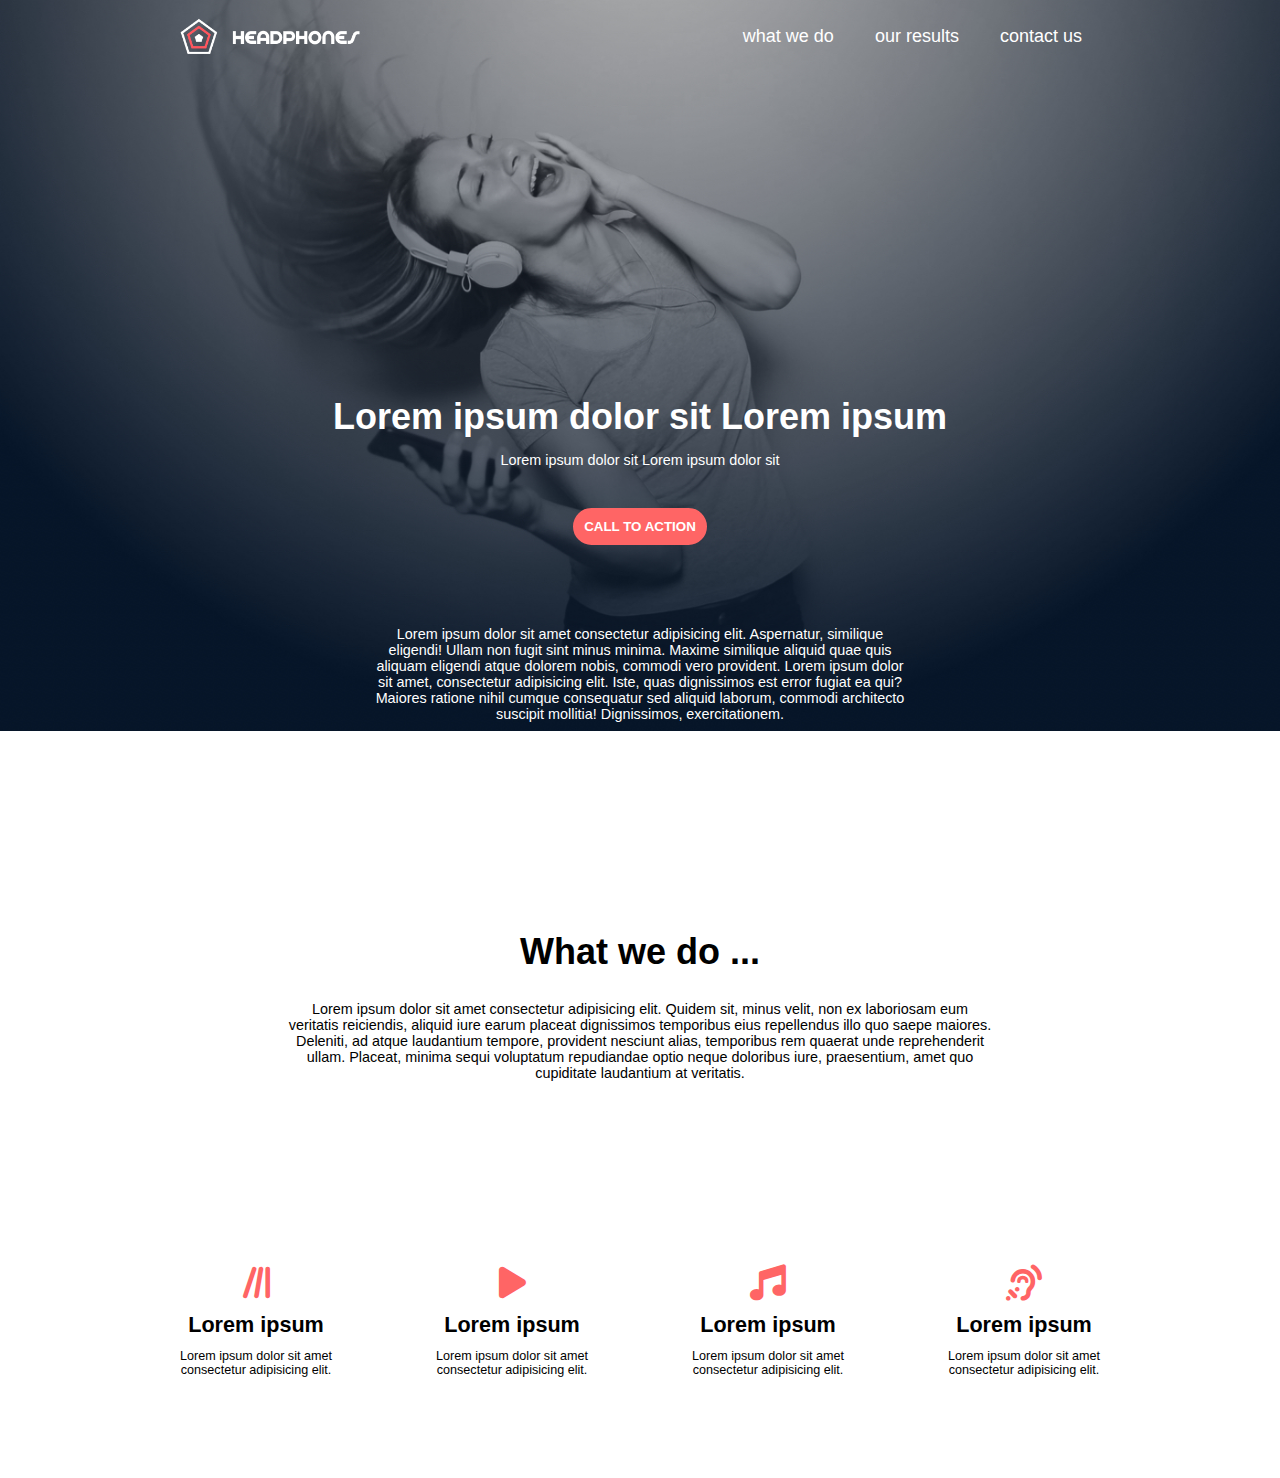
<file: headphones/1-index.html>
<!DOCTYPE html>
<html lang="en">
<head>
    <meta charset="UTF-8">
    <meta name="viewport" content="width=device-width, initial-scale=1.0">
    <title>HEADPHONES</title>
    <link rel="stylesheet" href="https://cdnjs.cloudflare.com/ajax/libs/font-awesome/6.5.2/css/all.min.css">
    <link rel="stylesheet" href="https://cdnjs.cloudflare.com/ajax/libs/font-awesome/6.0.0-beta3/css/all.min.css">
    <link rel="stylesheet" href="https://cdnjs.cloudflare.com/ajax/libs/font-awesome/6.1.0/css/all.min.css">
    <link rel="stylesheet" href="1-styles.css">
</head>
</head>
<body>
    <header>
        <input type="checkbox" id="check">
        <label for="check" class="icons">
            <i class="fa-solid fa-bars" id="menu"></i>
            <i class="fa-solid fa-xmark" id="close"></i>
        </label>
        <nav class="nav">
            <img src="logo_headphones.png" alt="logo">
            <ul id="nav">
                <li><a href="#whatwedo">what we do</a></li>
                <li><a href="#ourresults">our results</a></li>
                <li><a href="#contactus">contact us</a></li>
            </ul>
        </nav>
    </header>
    <main>
        <section class="head">
            <div>
                <div>
                    <h1>Lorem ipsum dolor sit Lorem ipsum</h1>
                    <p>Lorem ipsum dolor sit Lorem ipsum dolor sit</p>
                </div>
                <button>
                    <a href="#">CALL TO ACTION</a>
                </button>                
                <P>Lorem ipsum dolor sit amet consectetur adipisicing elit. Aspernatur, similique eligendi! Ullam non fugit sint minus minima. Maxime similique aliquid quae quis aliquam eligendi atque dolorem nobis, commodi vero provident. Lorem ipsum dolor sit amet, consectetur adipisicing elit. Iste, quas dignissimos est error fugiat ea qui? Maiores ratione nihil cumque consequatur sed aliquid laborum, commodi architecto suscipit mollitia! Dignissimos, exercitationem.</P>
            </div>
        </section>
        <section class="what">
            <div>
                <div class="what1">
                    <h1>What we do ...</h1>
                    <p>Lorem ipsum dolor sit amet consectetur adipisicing elit. Quidem sit, minus velit, non ex laboriosam eum veritatis reiciendis, aliquid iure earum placeat dignissimos temporibus eius repellendus illo quo saepe maiores.
                    Deleniti, ad atque laudantium tempore, provident nesciunt alias, temporibus rem quaerat unde reprehenderit ullam. Placeat, minima sequi voluptatum repudiandae optio neque doloribus iure, praesentium, amet quo cupiditate laudantium at veritatis.</p>
                </div>
                <div id="services">
                    <div class="style">
                        <div>
                        <i class="fa-solid fa-lines-leaning"></i>
                        <h2>Lorem ipsum</h2>
                        <p>Lorem ipsum dolor sit amet consectetur adipisicing elit.</p>
                        </div>
                        <div>
                        <i class="fa-solid fa-play"></i>
                        <h2>Lorem ipsum</h2>
                        <p>Lorem ipsum dolor sit amet consectetur adipisicing elit.</p>
                        </div>
                    </div>
                    <div class="style">
                        <div>
                        <i class="fa-solid fa-music"></i>
                        <h2>Lorem ipsum</h2>
                        <p>Lorem ipsum dolor sit amet consectetur adipisicing elit.</p>
                        </div>
                        <div>
                        <i class="fa-solid fa-ear-listen"></i>
                        <h2>Lorem ipsum</h2>
                        <p>Lorem ipsum dolor sit amet consectetur adipisicing elit.</p>
                        </div>
                    </div>
                </div>
            </div>
        </section>
    </main>
</body>
</html>
</file>
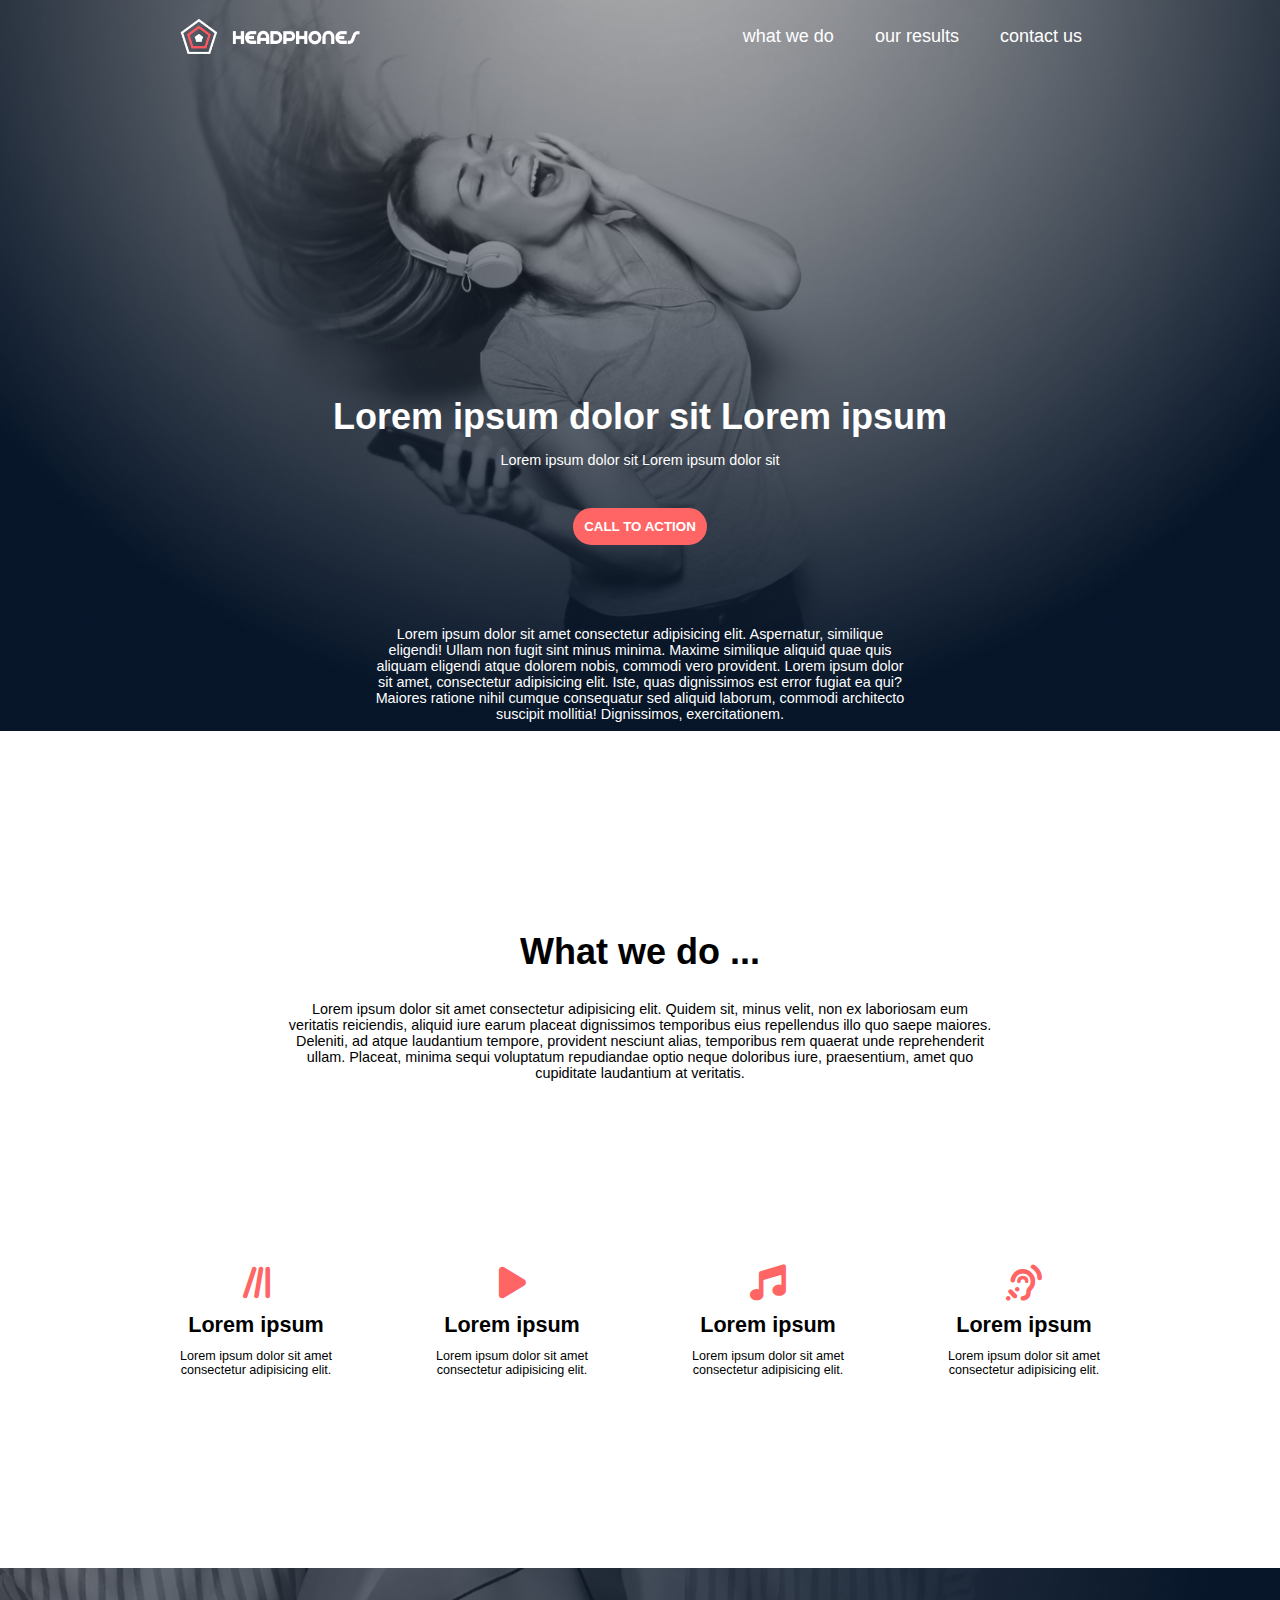
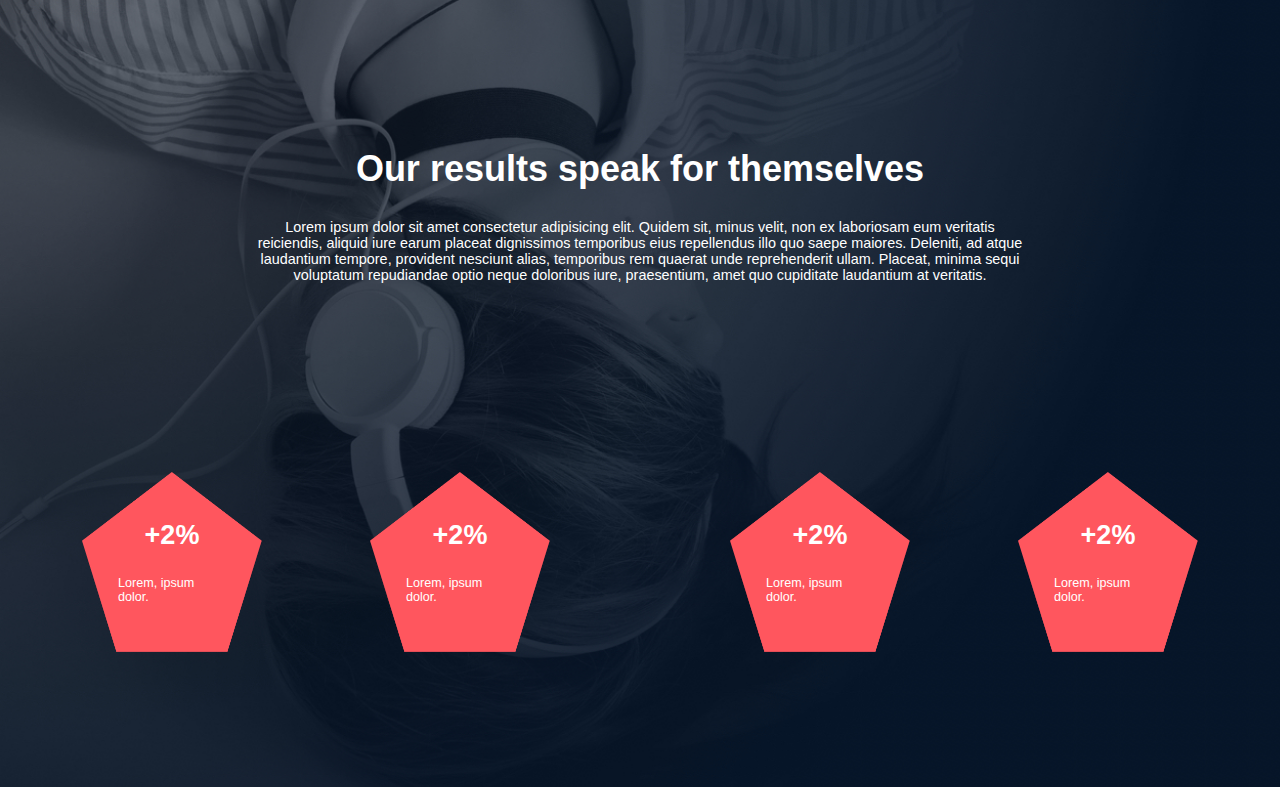
<file: headphones/2-index.html>
<!DOCTYPE html>
<html lang="en">
<head>
    <meta charset="UTF-8">
    <meta name="viewport" content="width=device-width, initial-scale=1.0">
    <title>HEADPHONES</title>
    <link rel="stylesheet" href="https://cdnjs.cloudflare.com/ajax/libs/font-awesome/6.5.2/css/all.min.css">
    <link rel="stylesheet" href="https://cdnjs.cloudflare.com/ajax/libs/font-awesome/6.0.0-beta3/css/all.min.css">
    <link rel="stylesheet" href="https://cdnjs.cloudflare.com/ajax/libs/font-awesome/6.1.0/css/all.min.css">
    <link rel="stylesheet" href="2-styles.css">
</head>
</head>
<body>
    <header>
        <input type="checkbox" id="check">
        <label for="check" class="icons">
            <i class="fa-solid fa-bars" id="menu"></i>
            <i class="fa-solid fa-xmark" id="close"></i>
        </label>
        <nav class="nav">
            <img src="logo_headphones.png" alt="logo">
            <ul id="nav">
                <li><a href="#whatwedo">what we do</a></li>
                <li><a href="#ourresults">our results</a></li>
                <li><a href="#contactus">contact us</a></li>
            </ul>
        </nav>
    </header>
    <main>
        <section class="head">
            <div>
                <div>
                    <h1>Lorem ipsum dolor sit Lorem ipsum</h1>
                    <p>Lorem ipsum dolor sit Lorem ipsum dolor sit</p>
                </div>
                <button>
                    <a href="#">CALL TO ACTION</a>
                </button>                
                <P>Lorem ipsum dolor sit amet consectetur adipisicing elit. Aspernatur, similique eligendi! Ullam non fugit sint minus minima. Maxime similique aliquid quae quis aliquam eligendi atque dolorem nobis, commodi vero provident. Lorem ipsum dolor sit amet, consectetur adipisicing elit. Iste, quas dignissimos est error fugiat ea qui? Maiores ratione nihil cumque consequatur sed aliquid laborum, commodi architecto suscipit mollitia! Dignissimos, exercitationem.</P>
            </div>
        </section>
        <section class="what">
            <div>
                <div class="what1">
                    <h1>What we do ...</h1>
                    <p>Lorem ipsum dolor sit amet consectetur adipisicing elit. Quidem sit, minus velit, non ex laboriosam eum veritatis reiciendis, aliquid iure earum placeat dignissimos temporibus eius repellendus illo quo saepe maiores.
                    Deleniti, ad atque laudantium tempore, provident nesciunt alias, temporibus rem quaerat unde reprehenderit ullam. Placeat, minima sequi voluptatum repudiandae optio neque doloribus iure, praesentium, amet quo cupiditate laudantium at veritatis.</p>
                </div>
                <div id="services">
                    <div class="style">
                        <div>
                        <i class="fa-solid fa-lines-leaning"></i>
                        <h2>Lorem ipsum</h2>
                        <p>Lorem ipsum dolor sit amet consectetur adipisicing elit.</p>
                        </div>
                        <div>
                        <i class="fa-solid fa-play"></i>
                        <h2>Lorem ipsum</h2>
                        <p>Lorem ipsum dolor sit amet consectetur adipisicing elit.</p>
                        </div>
                    </div>
                    <div class="style">
                        <div>
                        <i class="fa-solid fa-music"></i>
                        <h2>Lorem ipsum</h2>
                        <p>Lorem ipsum dolor sit amet consectetur adipisicing elit.</p>
                        </div>
                        <div>
                        <i class="fa-solid fa-ear-listen"></i>
                        <h2>Lorem ipsum</h2>
                        <p>Lorem ipsum dolor sit amet consectetur adipisicing elit.</p>
                        </div>
                    </div>
                </div>
            </div>
        </section>
        <section class="results">
            <div class="bg">
                <div class="results1">
                    <h1>Our results speak for themselves</h1>
                    <p>Lorem ipsum dolor sit amet consectetur adipisicing elit. Quidem sit, minus velit, non ex laboriosam eum veritatis reiciendis, aliquid iure earum placeat dignissimos temporibus eius repellendus illo quo saepe maiores.
                    Deleniti, ad atque laudantium tempore, provident nesciunt alias, temporibus rem quaerat unde reprehenderit ullam. Placeat, minima sequi voluptatum repudiandae optio neque doloribus iure, praesentium, amet quo cupiditate laudantium at veritatis.</p>
                </div>
                <div class="results2">
                    <div class="style">
                        <div>
                            <img src="pentagone.png" alt="pentagone">
                            <div>
                                <h2>+2%</h2>
                                <p>Lorem, ipsum dolor.</p>
                            </div>
                        </div>
                        <div>
                            <img src="pentagone.png" alt="pentagone">
                            <div>
                                <h2>+2%</h2>
                                <p>Lorem, ipsum dolor.</p>
                            </div>
                        </div>
                    </div>
                    <div class="style">
                        <div>
                            <img src="pentagone.png" alt="pentagone">
                            <div>
                                <h2>+2%</h2>
                                <p>Lorem, ipsum dolor.</p>
                            </div>
                        </div>
                        <div>
                            <img src="pentagone.png" alt="pentagone">
                            <div>
                                <h2>+2%</h2>
                                <p>Lorem, ipsum dolor.</p>
                            </div>
                        </div>
                    </div>
                </div>
            </div>
        </section>
    </main>
</body>
</html>
</file>
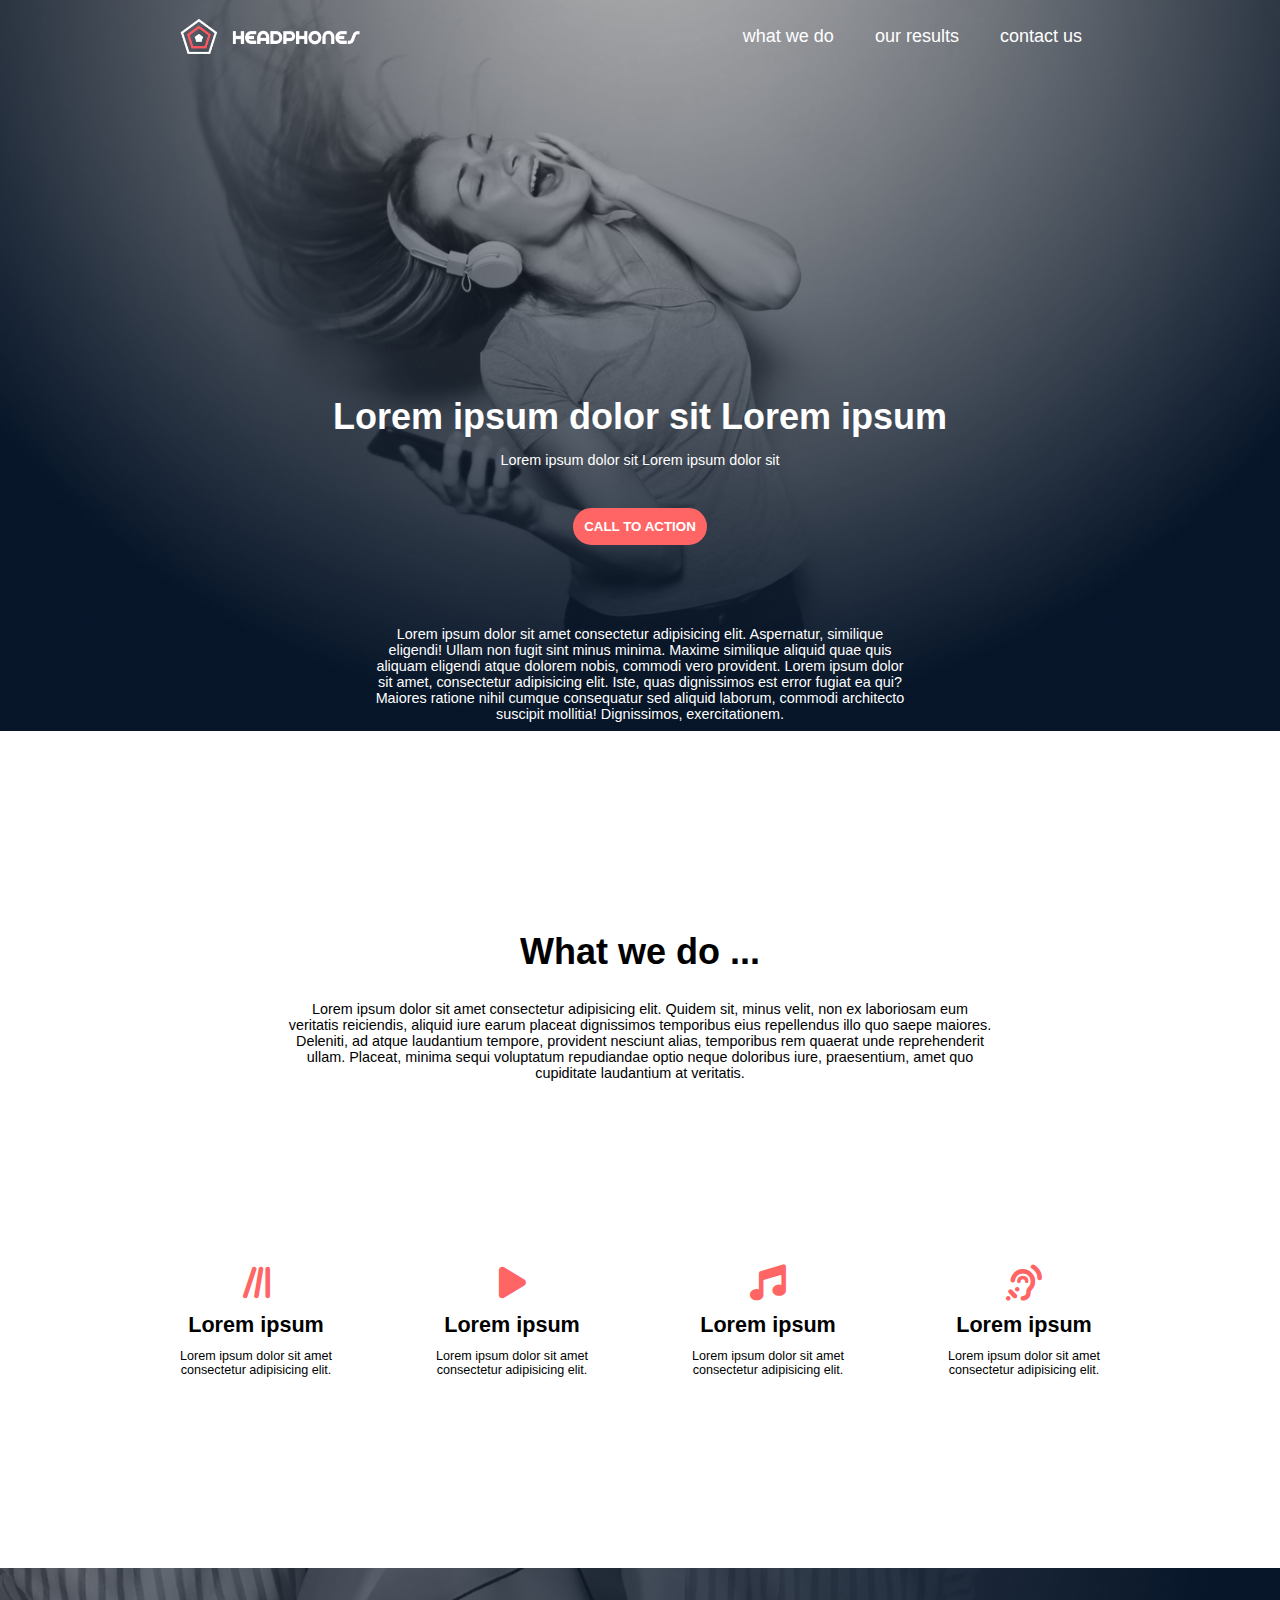
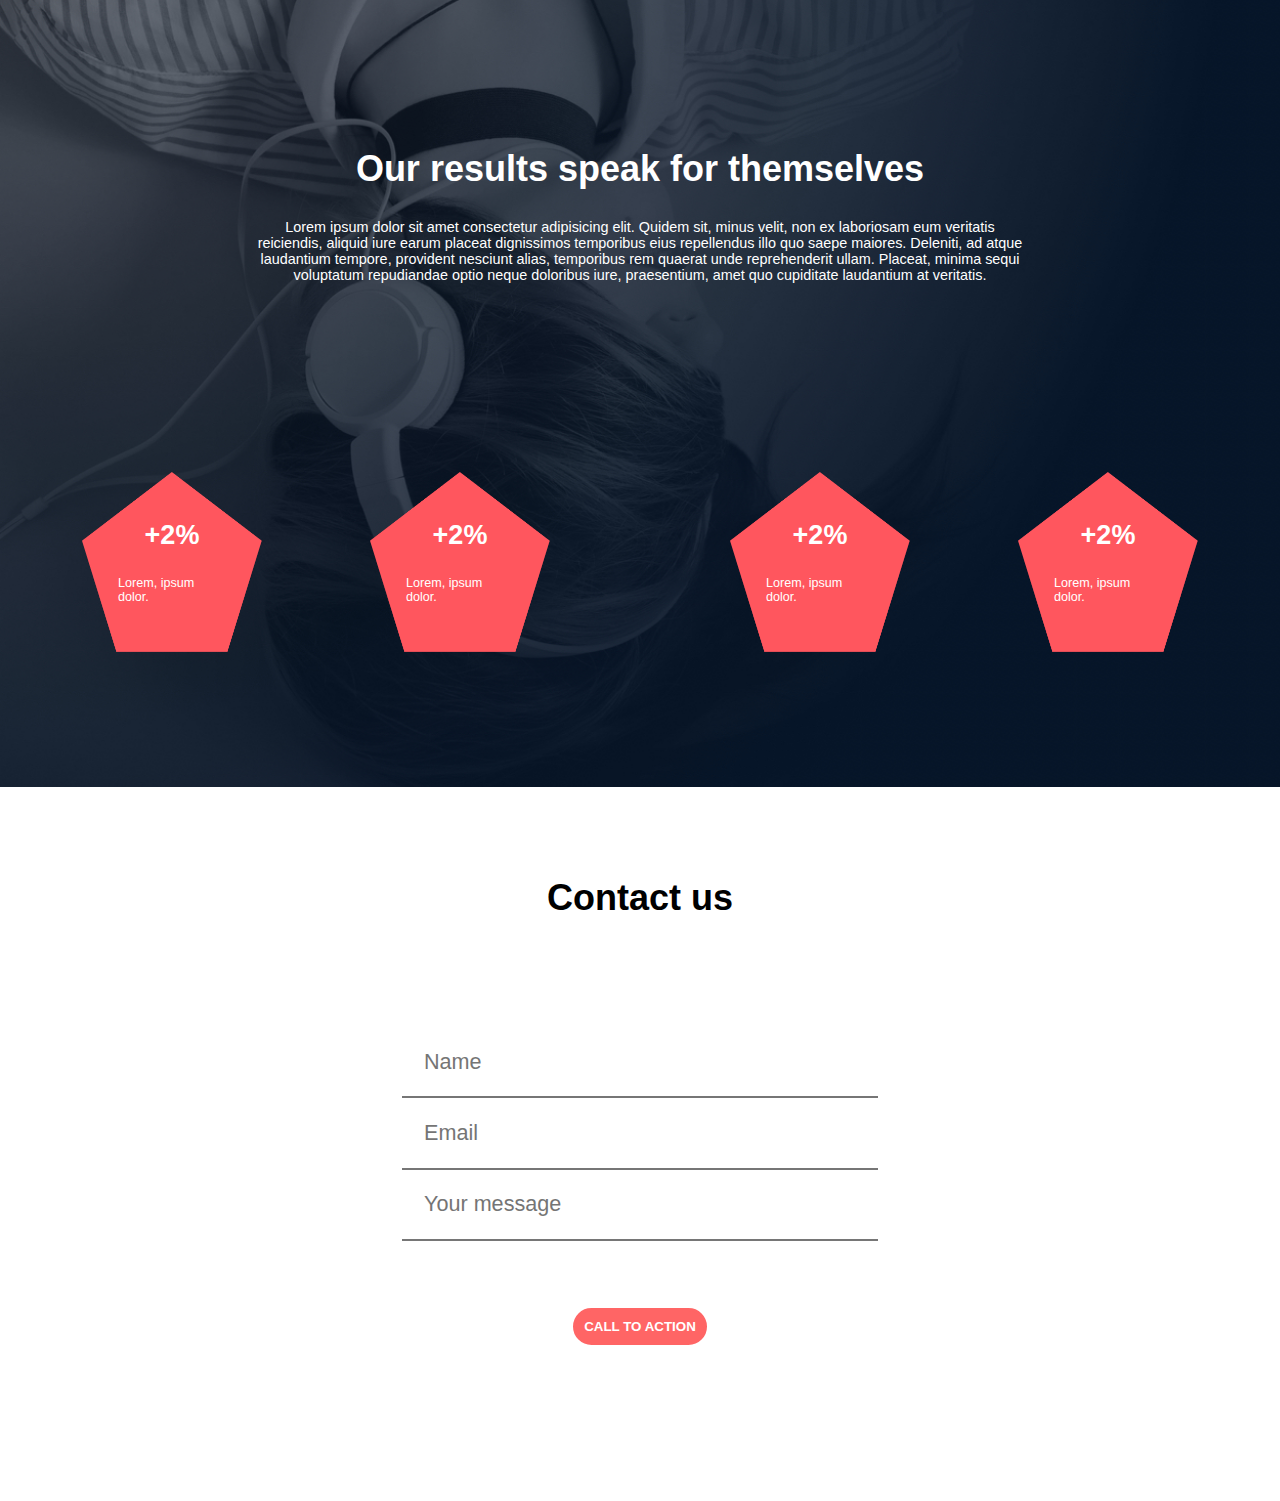
<file: headphones/3-index.html>
<!DOCTYPE html>
<html lang="en">
<head>
    <meta charset="UTF-8">
    <meta name="viewport" content="width=device-width, initial-scale=1.0">
    <title>HEADPHONES</title>
    <link rel="stylesheet" href="https://cdnjs.cloudflare.com/ajax/libs/font-awesome/6.5.2/css/all.min.css">
    <link rel="stylesheet" href="https://cdnjs.cloudflare.com/ajax/libs/font-awesome/6.0.0-beta3/css/all.min.css">
    <link rel="stylesheet" href="https://cdnjs.cloudflare.com/ajax/libs/font-awesome/6.1.0/css/all.min.css">
    <link rel="stylesheet" href="3-styles.css">
</head>
</head>
<body>
    <header>
        <input type="checkbox" id="check">
        <label for="check" class="icons">
            <i class="fa-solid fa-bars" id="menu"></i>
            <i class="fa-solid fa-xmark" id="close"></i>
        </label>
        <nav class="nav">
            <img src="logo_headphones.png" alt="logo">
            <ul id="nav">
                <li><a href="#whatwedo">what we do</a></li>
                <li><a href="#ourresults">our results</a></li>
                <li><a href="#contactus">contact us</a></li>
            </ul>
        </nav>
    </header>
    <main>
        <section class="head">
            <div>
                <div>
                    <h1>Lorem ipsum dolor sit Lorem ipsum</h1>
                    <p>Lorem ipsum dolor sit Lorem ipsum dolor sit</p>
                </div>
                <button>
                    <a href="#">CALL TO ACTION</a>
                </button>                
                <P>Lorem ipsum dolor sit amet consectetur adipisicing elit. Aspernatur, similique eligendi! Ullam non fugit sint minus minima. Maxime similique aliquid quae quis aliquam eligendi atque dolorem nobis, commodi vero provident. Lorem ipsum dolor sit amet, consectetur adipisicing elit. Iste, quas dignissimos est error fugiat ea qui? Maiores ratione nihil cumque consequatur sed aliquid laborum, commodi architecto suscipit mollitia! Dignissimos, exercitationem.</P>
            </div>
        </section>
        <section id="whatwedo" class="what">
            <div>
                <div class="what1">
                    <h1>What we do ...</h1>
                    <p>Lorem ipsum dolor sit amet consectetur adipisicing elit. Quidem sit, minus velit, non ex laboriosam eum veritatis reiciendis, aliquid iure earum placeat dignissimos temporibus eius repellendus illo quo saepe maiores.
                    Deleniti, ad atque laudantium tempore, provident nesciunt alias, temporibus rem quaerat unde reprehenderit ullam. Placeat, minima sequi voluptatum repudiandae optio neque doloribus iure, praesentium, amet quo cupiditate laudantium at veritatis.</p>
                </div>
                <div id="services">
                    <div class="style">
                        <div>
                        <i class="fa-solid fa-lines-leaning"></i>
                        <h2>Lorem ipsum</h2>
                        <p>Lorem ipsum dolor sit amet consectetur adipisicing elit.</p>
                        </div>
                        <div>
                        <i class="fa-solid fa-play"></i>
                        <h2>Lorem ipsum</h2>
                        <p>Lorem ipsum dolor sit amet consectetur adipisicing elit.</p>
                        </div>
                    </div>
                    <div class="style">
                        <div>
                        <i class="fa-solid fa-music"></i>
                        <h2>Lorem ipsum</h2>
                        <p>Lorem ipsum dolor sit amet consectetur adipisicing elit.</p>
                        </div>
                        <div>
                        <i class="fa-solid fa-ear-listen"></i>
                        <h2>Lorem ipsum</h2>
                        <p>Lorem ipsum dolor sit amet consectetur adipisicing elit.</p>
                        </div>
                    </div>
                </div>
            </div>
        </section>
        <section id="ourresults" class="results">
            <div class="bg">
                <div class="results1">
                    <h1>Our results speak for themselves</h1>
                    <p>Lorem ipsum dolor sit amet consectetur adipisicing elit. Quidem sit, minus velit, non ex laboriosam eum veritatis reiciendis, aliquid iure earum placeat dignissimos temporibus eius repellendus illo quo saepe maiores.
                    Deleniti, ad atque laudantium tempore, provident nesciunt alias, temporibus rem quaerat unde reprehenderit ullam. Placeat, minima sequi voluptatum repudiandae optio neque doloribus iure, praesentium, amet quo cupiditate laudantium at veritatis.</p>
                </div>
                <div class="results2">
                    <div class="style">
                        <div>
                            <img src="pentagone.png" alt="pentagone">
                            <div>
                                <h2>+2%</h2>
                                <p>Lorem, ipsum dolor.</p>
                            </div>
                        </div>
                        <div>
                            <img src="pentagone.png" alt="pentagone">
                            <div>
                                <h2>+2%</h2>
                                <p>Lorem, ipsum dolor.</p>
                            </div>
                        </div>
                    </div>
                    <div class="style">
                        <div>
                            <img src="pentagone.png" alt="pentagone">
                            <div>
                                <h2>+2%</h2>
                                <p>Lorem, ipsum dolor.</p>
                            </div>
                        </div>
                        <div>
                            <img src="pentagone.png" alt="pentagone">
                            <div>
                                <h2>+2%</h2>
                                <p>Lorem, ipsum dolor.</p>
                            </div>
                        </div>
                    </div>
                </div>
            </div>
        </section>
        <section id="contactus" class="contact">
            <div class="contact1">
                <div>
                    <h1>Contact us</h1>
                </div>
                <div>   
                    <form>
                        <input type="text" placeholder="Name"><br>
                        <input type="email" placeholder="Email"><br>
                        <input type="text" placeholder="Your message"><br>
                    </form>
                </div>    
                <div>
                    <button class="btn">
                        <a href="#">CALL TO ACTION</a>
                    </button>    
                </div>
            </div>
        </section>
    </main>
</body>
</html>
</file>
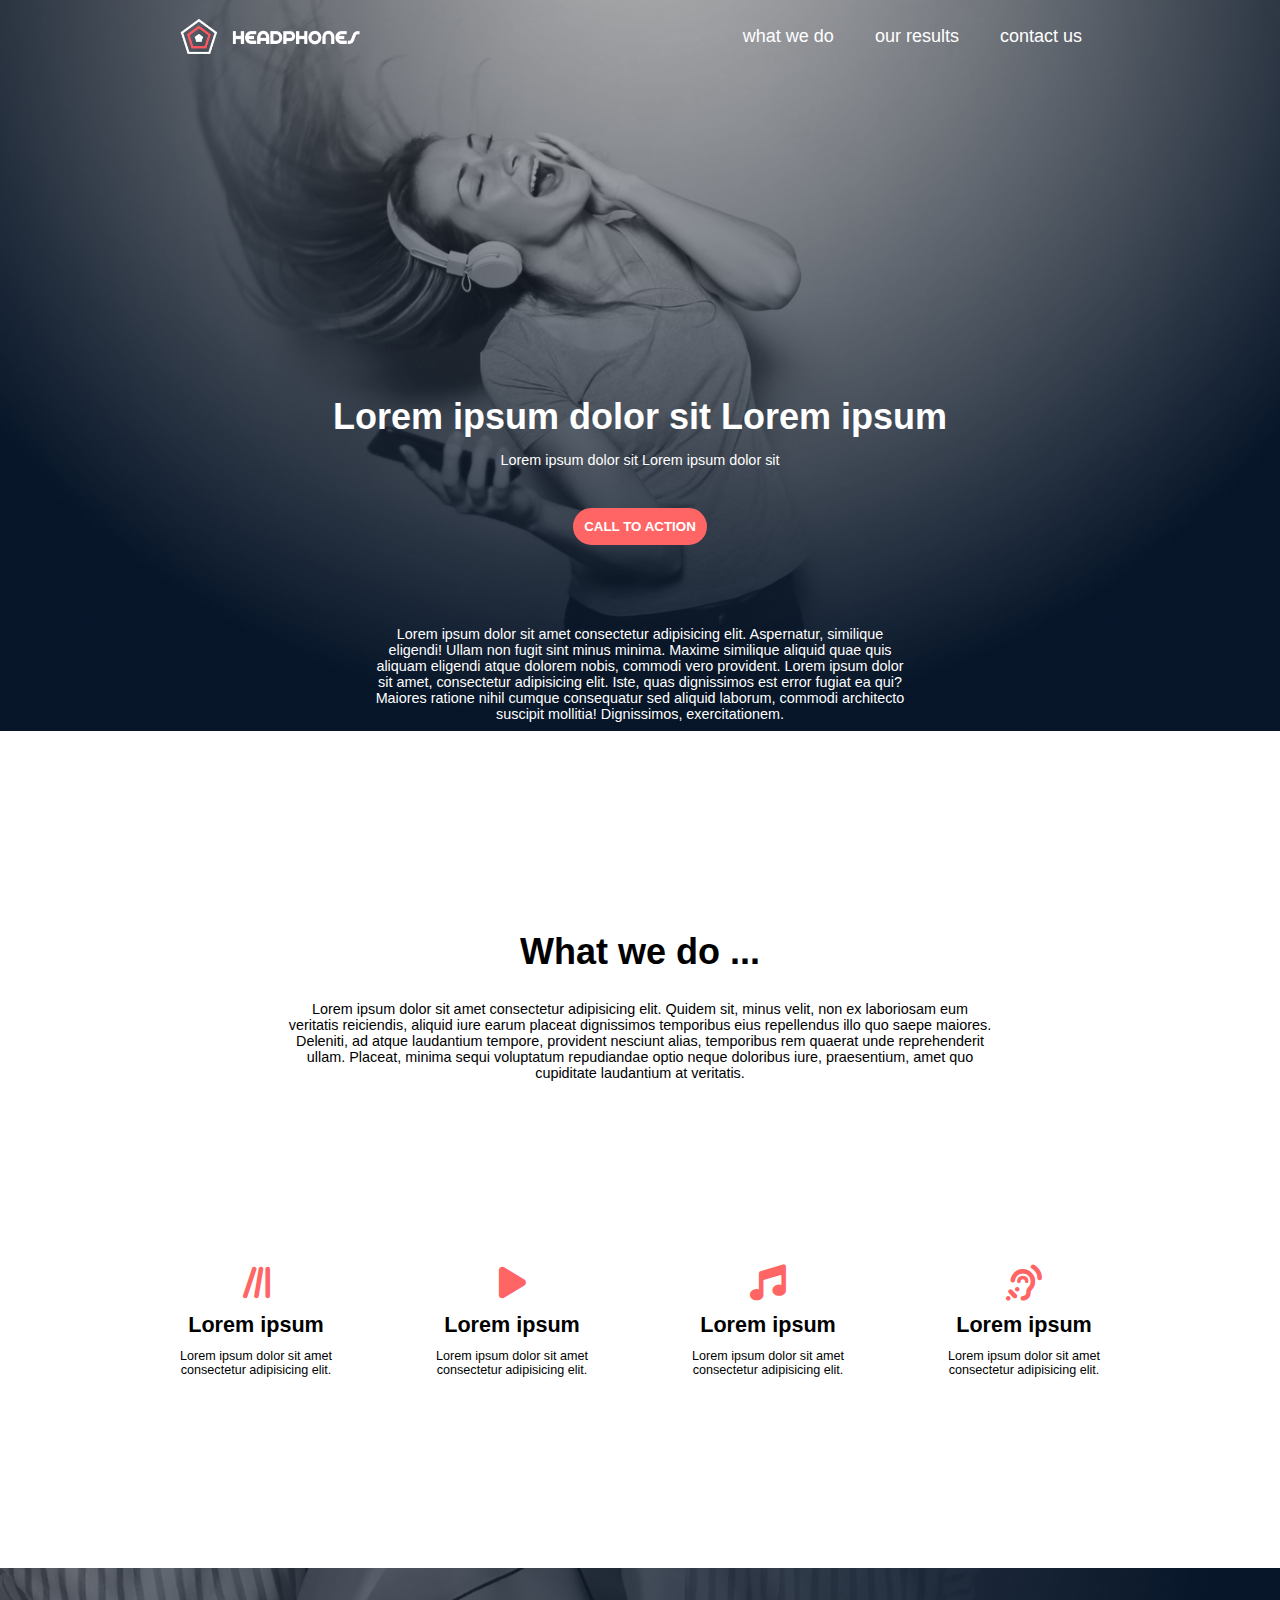
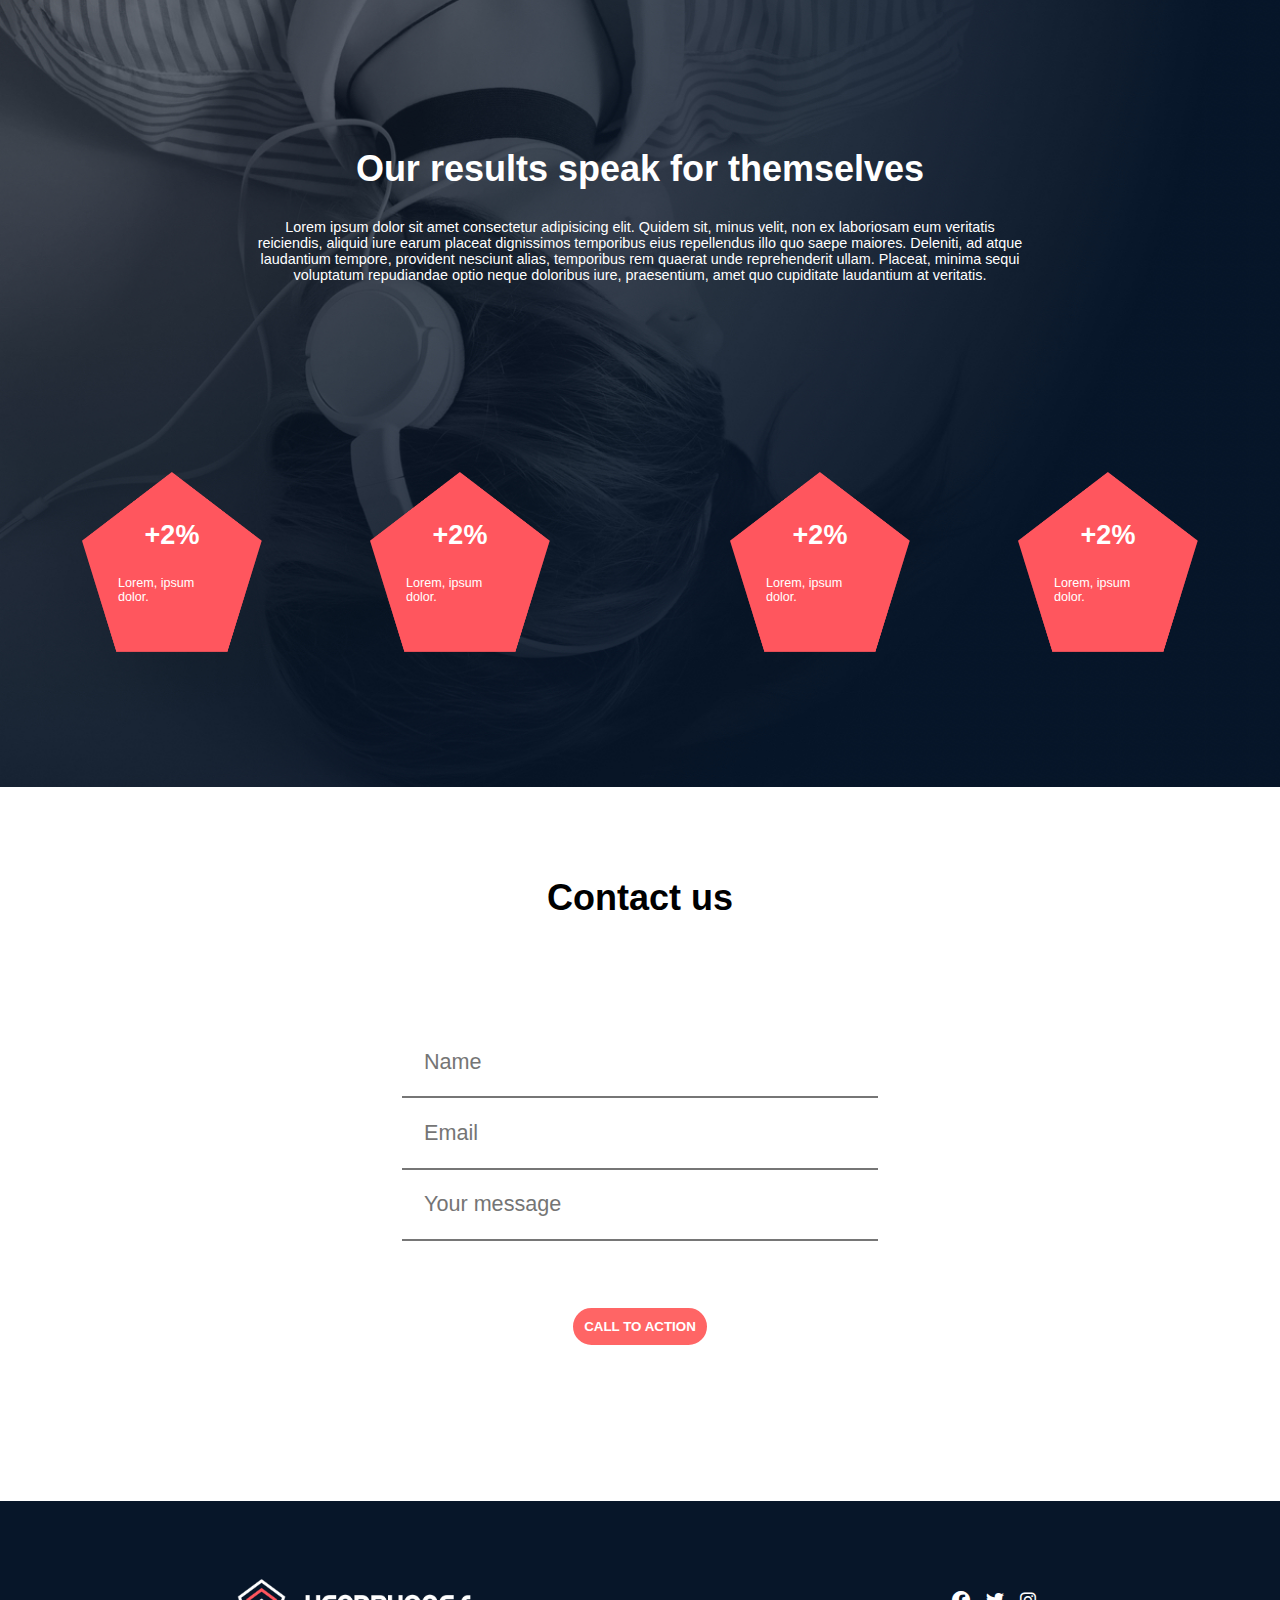
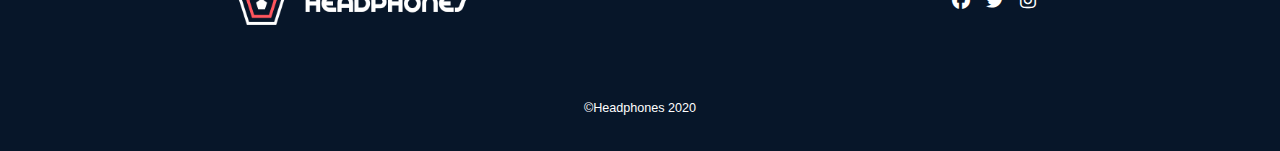
<file: headphones/4-index.html>
<!DOCTYPE html>
<html lang="en">
<head>
    <meta charset="UTF-8">
    <meta name="viewport" content="width=device-width, initial-scale=1.0">
    <title>HEADPHONES</title>
    <link rel="stylesheet" href="https://cdnjs.cloudflare.com/ajax/libs/font-awesome/6.5.2/css/all.min.css">
    <link rel="stylesheet" href="https://cdnjs.cloudflare.com/ajax/libs/font-awesome/6.0.0-beta3/css/all.min.css">
    <link rel="stylesheet" href="https://cdnjs.cloudflare.com/ajax/libs/font-awesome/6.1.0/css/all.min.css">
    <link rel="stylesheet" href="4-styles.css">
</head>
</head>
<body>
    <header>
        <input type="checkbox" id="check">
        <label for="check" class="icons">
            <i class="fa-solid fa-bars" id="menu"></i>
            <i class="fa-solid fa-xmark" id="close"></i>
        </label>
        <nav class="nav">
            <img src="logo_headphones.png" alt="logo">
            <ul id="nav">
                <li><a href="#whatwedo">what we do</a></li>
                <li><a href="#ourresults">our results</a></li>
                <li><a href="#contactus">contact us</a></li>
            </ul>
        </nav>
    </header>
    <main>
        <section class="head">
            <div>
                <div>
                    <h1>Lorem ipsum dolor sit Lorem ipsum</h1>
                    <p>Lorem ipsum dolor sit Lorem ipsum dolor sit</p>
                </div>
                <button>
                    <a href="#">CALL TO ACTION</a>
                </button>                
                <P>Lorem ipsum dolor sit amet consectetur adipisicing elit. Aspernatur, similique eligendi! Ullam non fugit sint minus minima. Maxime similique aliquid quae quis aliquam eligendi atque dolorem nobis, commodi vero provident. Lorem ipsum dolor sit amet, consectetur adipisicing elit. Iste, quas dignissimos est error fugiat ea qui? Maiores ratione nihil cumque consequatur sed aliquid laborum, commodi architecto suscipit mollitia! Dignissimos, exercitationem.</P>
            </div>
        </section>
        <section id="whatwedo" class="what">
            <div>
                <div class="what1">
                    <h1>What we do ...</h1>
                    <p>Lorem ipsum dolor sit amet consectetur adipisicing elit. Quidem sit, minus velit, non ex laboriosam eum veritatis reiciendis, aliquid iure earum placeat dignissimos temporibus eius repellendus illo quo saepe maiores.
                    Deleniti, ad atque laudantium tempore, provident nesciunt alias, temporibus rem quaerat unde reprehenderit ullam. Placeat, minima sequi voluptatum repudiandae optio neque doloribus iure, praesentium, amet quo cupiditate laudantium at veritatis.</p>
                </div>
                <div id="services">
                    <div class="style">
                        <div>
                        <i class="fa-solid fa-lines-leaning"></i>
                        <h2>Lorem ipsum</h2>
                        <p>Lorem ipsum dolor sit amet consectetur adipisicing elit.</p>
                        </div>
                        <div>
                        <i class="fa-solid fa-play"></i>
                        <h2>Lorem ipsum</h2>
                        <p>Lorem ipsum dolor sit amet consectetur adipisicing elit.</p>
                        </div>
                    </div>
                    <div class="style">
                        <div>
                        <i class="fa-solid fa-music"></i>
                        <h2>Lorem ipsum</h2>
                        <p>Lorem ipsum dolor sit amet consectetur adipisicing elit.</p>
                        </div>
                        <div>
                        <i class="fa-solid fa-ear-listen"></i>
                        <h2>Lorem ipsum</h2>
                        <p>Lorem ipsum dolor sit amet consectetur adipisicing elit.</p>
                        </div>
                    </div>
                </div>
            </div>
        </section>
        <section id="ourresults" class="results">
            <div class="bg">
                <div class="results1">
                    <h1>Our results speak for themselves</h1>
                    <p>Lorem ipsum dolor sit amet consectetur adipisicing elit. Quidem sit, minus velit, non ex laboriosam eum veritatis reiciendis, aliquid iure earum placeat dignissimos temporibus eius repellendus illo quo saepe maiores.
                    Deleniti, ad atque laudantium tempore, provident nesciunt alias, temporibus rem quaerat unde reprehenderit ullam. Placeat, minima sequi voluptatum repudiandae optio neque doloribus iure, praesentium, amet quo cupiditate laudantium at veritatis.</p>
                </div>
                <div class="results2">
                    <div class="style">
                        <div>
                            <img src="pentagone.png" alt="pentagone">
                            <div>
                                <h2>+2%</h2>
                                <p>Lorem, ipsum dolor.</p>
                            </div>
                        </div>
                        <div>
                            <img src="pentagone.png" alt="pentagone">
                            <div>
                                <h2>+2%</h2>
                                <p>Lorem, ipsum dolor.</p>
                            </div>
                        </div>
                    </div>
                    <div class="style">
                        <div>
                            <img src="pentagone.png" alt="pentagone">
                            <div>
                                <h2>+2%</h2>
                                <p>Lorem, ipsum dolor.</p>
                            </div>
                        </div>
                        <div>
                            <img src="pentagone.png" alt="pentagone">
                            <div>
                                <h2>+2%</h2>
                                <p>Lorem, ipsum dolor.</p>
                            </div>
                        </div>
                    </div>
                </div>
            </div>
        </section>
        <section id="contactus" class="contact">
            <div class="contact1">
                <div>
                    <h1>Contact us</h1>
                </div>
                <div>   
                    <form>
                        <input type="text" placeholder="Name"><br>
                        <input type="email" placeholder="Email"><br>
                        <input type="text" placeholder="Your message"><br>
                    </form>
                </div>    
                <div>
                    <button class="btn">
                        <a href="#">CALL TO ACTION</a>
                    </button>    
                </div>
            </div>
        </section>
    </main>
    <footer>
        <div>
            <img src="logo_headphones.png" alt="logo" style="width: 13em;">
            <div style="color: #fff; width: 100px;">
                <i class="fa-brands fa-facebook"></i>
                <i class="fa-brands fa-twitter"></i>
                <i class="fa-brands fa-instagram"></i>
            </div>
        </div>
        <p>©Headphones 2020</p>
    </footer>
</body>
</html>
</file>
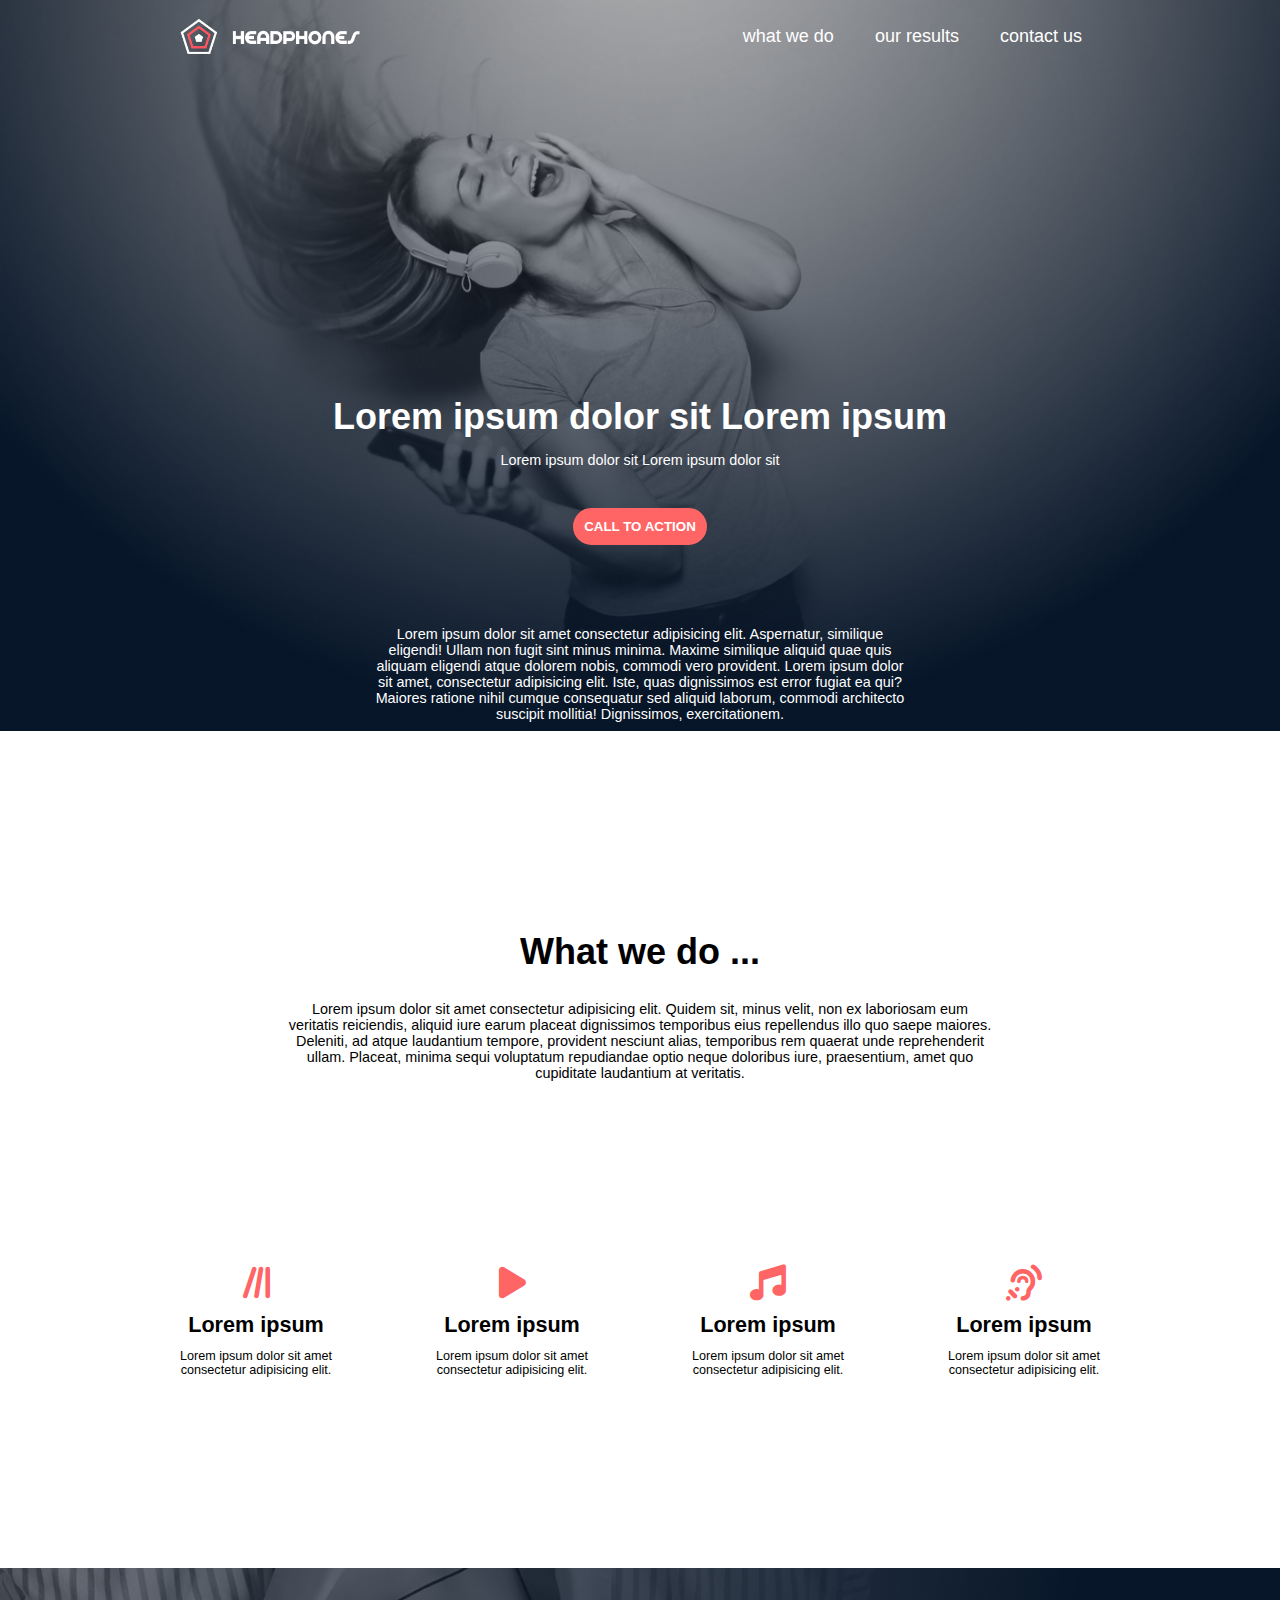
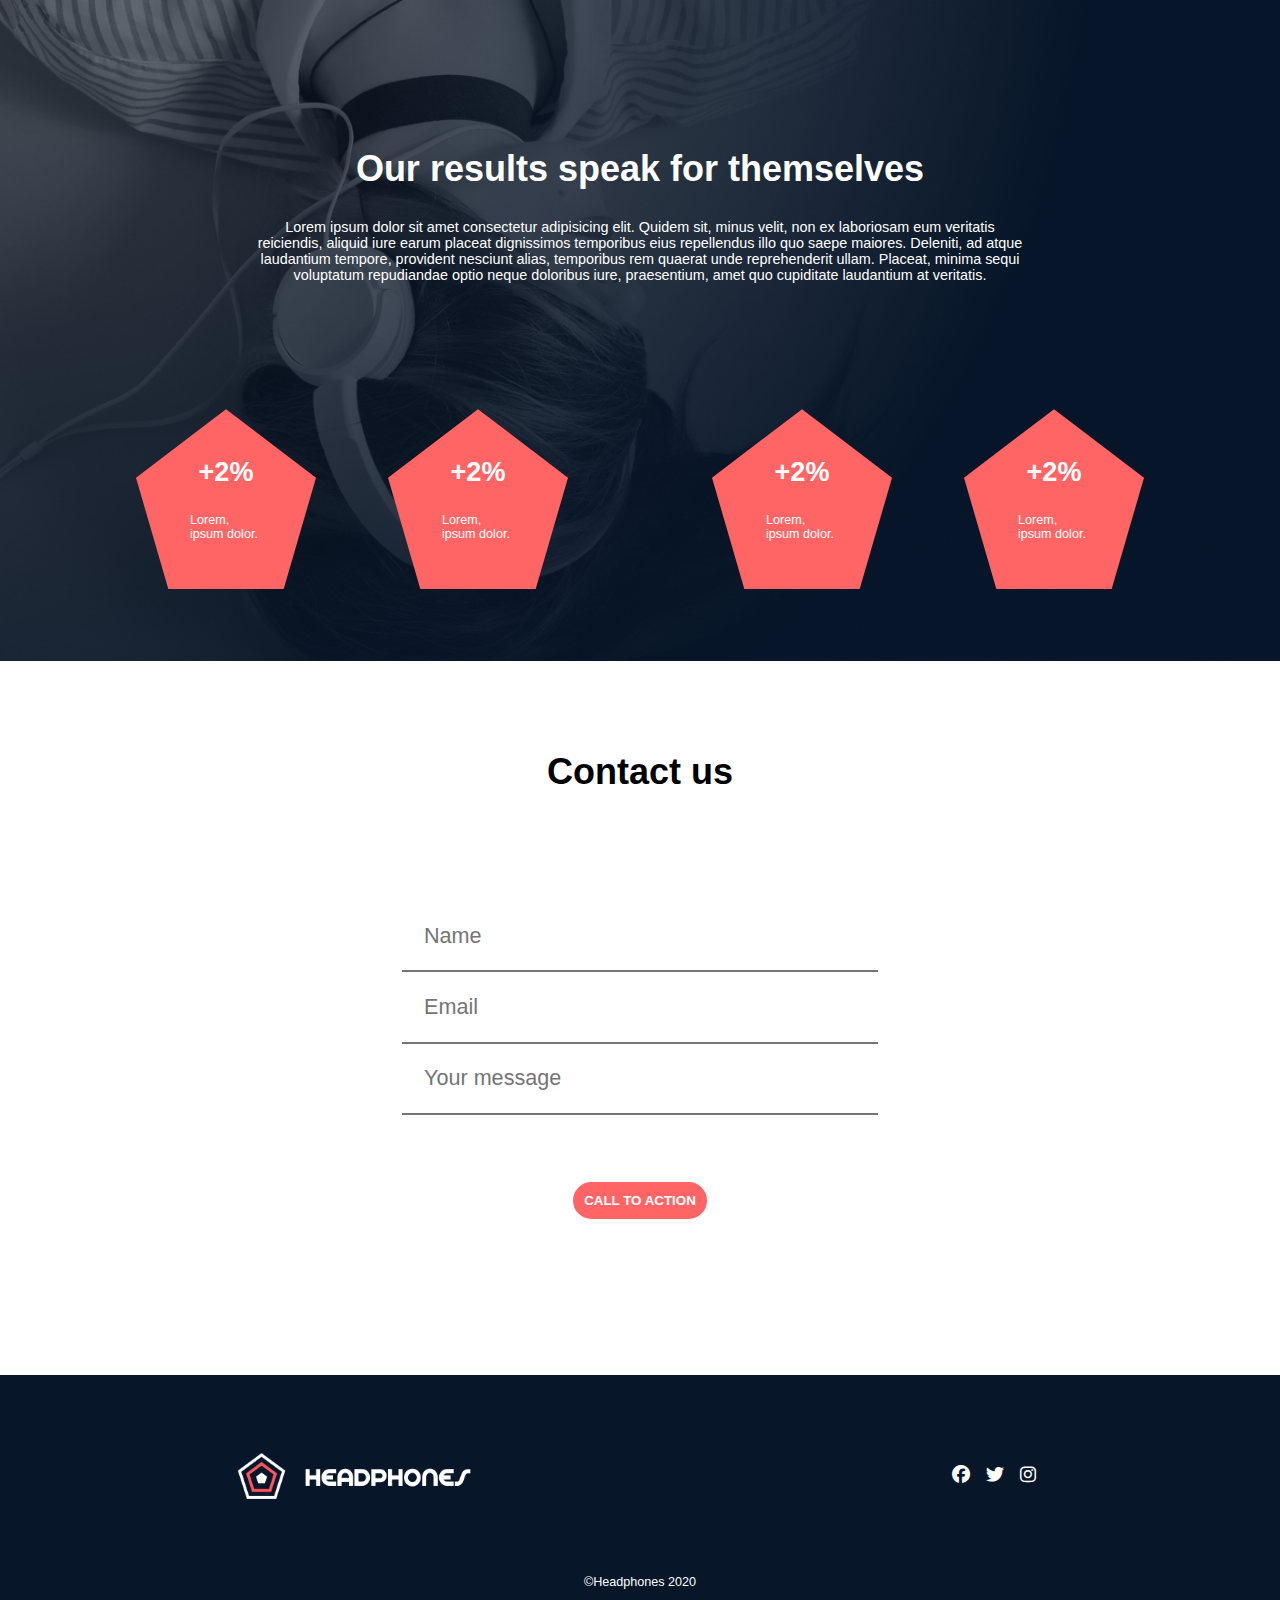
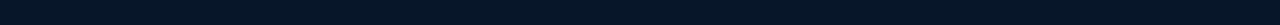
<file: headphones/5-index.html>
<!DOCTYPE html>
<html lang="en">
<head>
    <meta charset="UTF-8">
    <meta name="viewport" content="width=device-width, initial-scale=1.0">
    <title>HEADPHONES</title>
    <link rel="stylesheet" href="https://cdnjs.cloudflare.com/ajax/libs/font-awesome/6.5.2/css/all.min.css">
    <link rel="stylesheet" href="https://cdnjs.cloudflare.com/ajax/libs/font-awesome/6.0.0-beta3/css/all.min.css">
    <link rel="stylesheet" href="https://cdnjs.cloudflare.com/ajax/libs/font-awesome/6.1.0/css/all.min.css">
    <link rel="stylesheet" href="4-styles.css">
</head>
</head>
<body>
    <header>
        <input type="checkbox" id="check">
        <label for="check" class="icons">
            <i class="fa-solid fa-bars" id="menu"></i>
            <i class="fa-solid fa-xmark" id="close"></i>
        </label>
        <nav class="nav">
            <img src="logo_headphones.png" alt="logo">
            <ul id="nav">
                <li><a href="#whatwedo">what we do</a></li>
                <li><a href="#ourresults">our results</a></li>
                <li><a href="#contactus">contact us</a></li>
            </ul>
        </nav>
    </header>
    <main>
        <section class="head">
            <div>
                <div>
                    <h1>Lorem ipsum dolor sit Lorem ipsum</h1>
                    <p>Lorem ipsum dolor sit Lorem ipsum dolor sit</p>
                </div>
                <button>
                    <a href="#">CALL TO ACTION</a>
                </button>                
                <P>Lorem ipsum dolor sit amet consectetur adipisicing elit. Aspernatur, similique eligendi! Ullam non fugit sint minus minima. Maxime similique aliquid quae quis aliquam eligendi atque dolorem nobis, commodi vero provident. Lorem ipsum dolor sit amet, consectetur adipisicing elit. Iste, quas dignissimos est error fugiat ea qui? Maiores ratione nihil cumque consequatur sed aliquid laborum, commodi architecto suscipit mollitia! Dignissimos, exercitationem.</P>
            </div>
        </section>
        <section id="whatwedo" class="what">
            <div>
                <div class="what1">
                    <h1>What we do ...</h1>
                    <p>Lorem ipsum dolor sit amet consectetur adipisicing elit. Quidem sit, minus velit, non ex laboriosam eum veritatis reiciendis, aliquid iure earum placeat dignissimos temporibus eius repellendus illo quo saepe maiores.
                    Deleniti, ad atque laudantium tempore, provident nesciunt alias, temporibus rem quaerat unde reprehenderit ullam. Placeat, minima sequi voluptatum repudiandae optio neque doloribus iure, praesentium, amet quo cupiditate laudantium at veritatis.</p>
                </div>
                <div id="services">
                    <div class="style">
                        <div>
                        <i class="fa-solid fa-lines-leaning"></i>
                        <h2>Lorem ipsum</h2>
                        <p>Lorem ipsum dolor sit amet consectetur adipisicing elit.</p>
                        </div>
                        <div>
                        <i class="fa-solid fa-play"></i>
                        <h2>Lorem ipsum</h2>
                        <p>Lorem ipsum dolor sit amet consectetur adipisicing elit.</p>
                        </div>
                    </div>
                    <div class="style">
                        <div>
                        <i class="fa-solid fa-music"></i>
                        <h2>Lorem ipsum</h2>
                        <p>Lorem ipsum dolor sit amet consectetur adipisicing elit.</p>
                        </div>
                        <div>
                        <i class="fa-solid fa-ear-listen"></i>
                        <h2>Lorem ipsum</h2>
                        <p>Lorem ipsum dolor sit amet consectetur adipisicing elit.</p>
                        </div>
                    </div>
                </div>
            </div>
        </section>
        <section id="ourresults" class="results">
            <div class="bg">
                <div class="results1">
                    <h1>Our results speak for themselves</h1>
                    <p>Lorem ipsum dolor sit amet consectetur adipisicing elit. Quidem sit, minus velit, non ex laboriosam eum veritatis reiciendis, aliquid iure earum placeat dignissimos temporibus eius repellendus illo quo saepe maiores.
                    Deleniti, ad atque laudantium tempore, provident nesciunt alias, temporibus rem quaerat unde reprehenderit ullam. Placeat, minima sequi voluptatum repudiandae optio neque doloribus iure, praesentium, amet quo cupiditate laudantium at veritatis.</p>
                </div>
                <div class="results2">
                    <div class="style">
                        <div style=" width: 8em; height: 8em; background-color: #ff6565; clip-path: polygon(50% 0%, 100% 38%, 82% 100%, 18% 100%, 0% 38%);">
                            <div>
                                <h2>+2%</h2>
                                <p>Lorem, ipsum dolor.</p>
                            </div>
                        </div>
                        <div style=" width: 8em; height: 8em; background-color: #ff6565; clip-path: polygon(50% 0%, 100% 38%, 82% 100%, 18% 100%, 0% 38%);">
                            <div>
                                <h2>+2%</h2>
                                <p>Lorem, ipsum dolor.</p>
                            </div>
                        </div>
                    </div>
                    <div class="style">
                        <div style=" width: 8em; height: 8em; background-color: #ff6565; clip-path: polygon(50% 0%, 100% 38%, 82% 100%, 18% 100%, 0% 38%);">
                            <div>
                                <h2>+2%</h2>
                                <p>Lorem, ipsum dolor.</p>
                            </div>
                        </div>
                        <div style=" width: 8em; height: 8em; background-color: #ff6565; clip-path: polygon(50% 0%, 100% 38%, 82% 100%, 18% 100%, 0% 38%);">
                            <div>
                                <h2>+2%</h2>
                                <p>Lorem, ipsum dolor.</p>
                            </div>
                        </div>
                    </div>
                </div>
            </div>
        </section>
        <section id="contactus" class="contact">
            <div class="contact1">
                <div>
                    <h1>Contact us</h1>
                </div>
                <div>   
                    <form>
                        <input type="text" placeholder="Name"><br>
                        <input type="email" placeholder="Email"><br>
                        <input type="text" placeholder="Your message"><br>
                    </form>
                </div>    
                <div>
                    <button class="btn">
                        <a href="#">CALL TO ACTION</a>
                    </button>    
                </div>
            </div>
        </section>
    </main>
    <footer>
        <div>
            <img src="logo_headphones.png" alt="logo" style="width: 13em;">
            <div style="color: #fff; width: 100px;">
                <i class="fa-brands fa-facebook"></i>
                <i class="fa-brands fa-twitter"></i>
                <i class="fa-brands fa-instagram"></i>
            </div>
        </div>
        <p>©Headphones 2020</p>
    </footer>
</body>
</html>
</file>
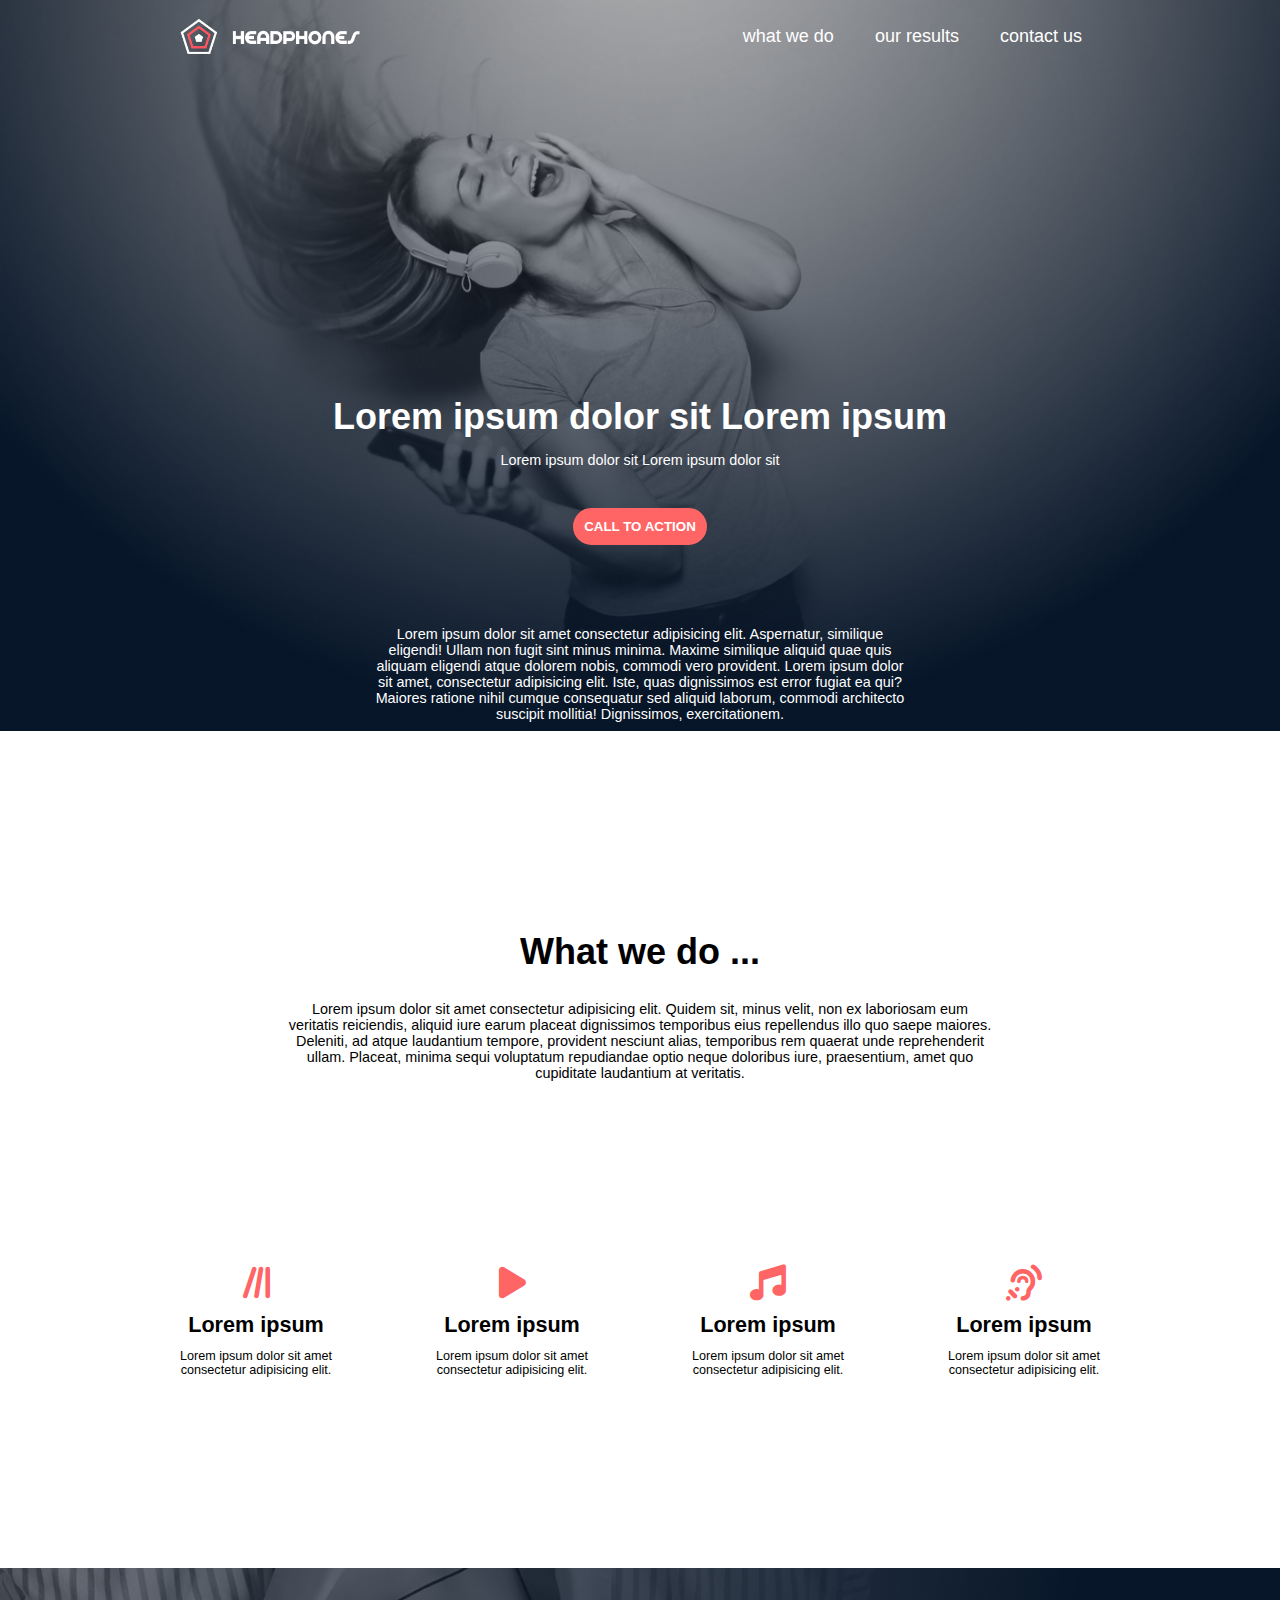
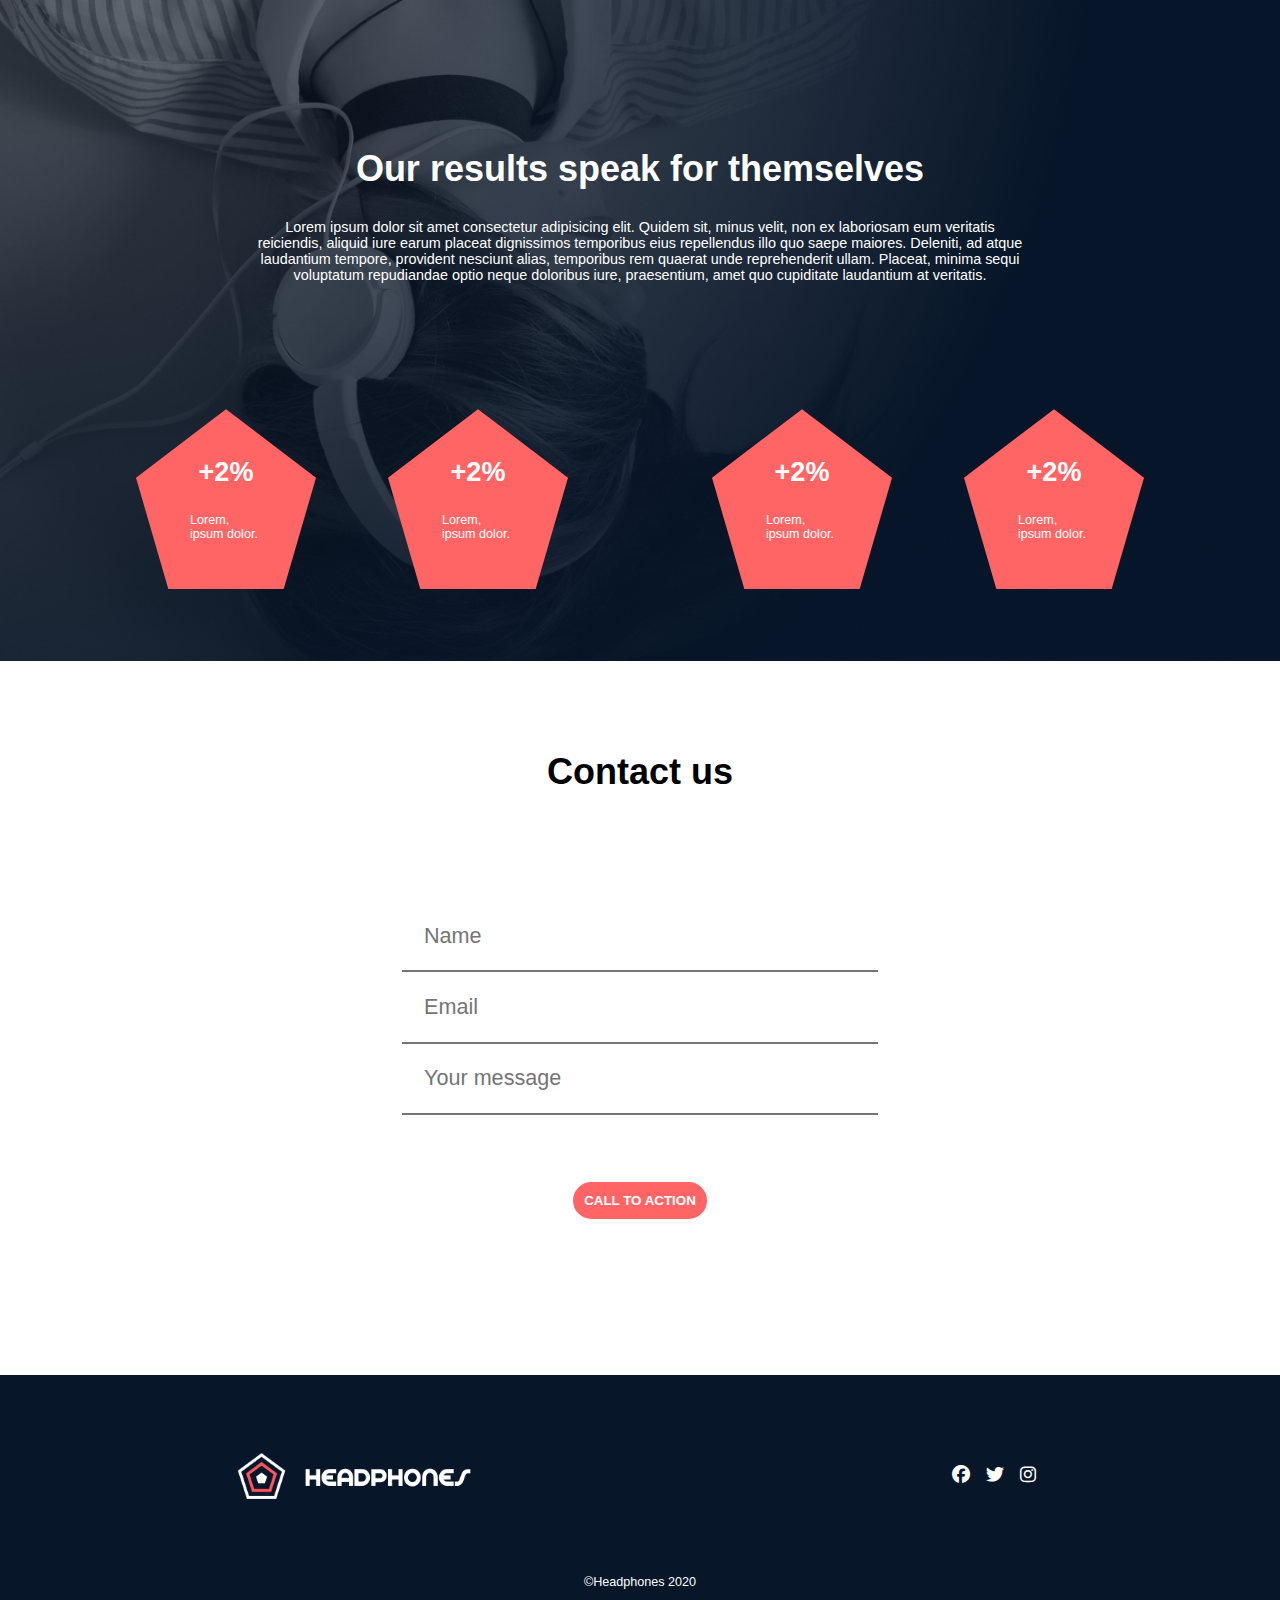
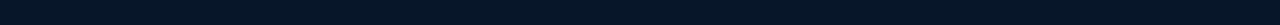
<file: headphones/6-index.html>
<!DOCTYPE html>
<html lang="en">
<head>
    <meta charset="UTF-8">
    <meta name="viewport" content="width=device-width, initial-scale=1.0">
    <title>HEADPHONES</title>
    <link rel="stylesheet" href="https://cdnjs.cloudflare.com/ajax/libs/font-awesome/6.5.2/css/all.min.css">
    <link rel="stylesheet" href="https://cdnjs.cloudflare.com/ajax/libs/font-awesome/6.0.0-beta3/css/all.min.css">
    <link rel="stylesheet" href="https://cdnjs.cloudflare.com/ajax/libs/font-awesome/6.1.0/css/all.min.css">
    <link rel="stylesheet" href="6-styles.css">
</head>
</head>
<body>
    <header>
        <input type="checkbox" id="check">
        <label for="check" class="icons">
            <i class="fa-solid fa-bars" id="menu"></i>
            <i class="fa-solid fa-xmark" id="close"></i>
        </label>
        <nav class="nav">
            <img src="logo_headphones.png" alt="logo">
            <ul id="nav">
                <li><a href="#whatwedo">what we do</a></li>
                <li><a href="#ourresults">our results</a></li>
                <li><a href="#contactus">contact us</a></li>
            </ul>
        </nav>
    </header>
    <main>
        <section class="head">
            <div>
                <div>
                    <h1>Lorem ipsum dolor sit Lorem ipsum</h1>
                    <p>Lorem ipsum dolor sit Lorem ipsum dolor sit</p>
                </div>
                <button>
                    <a href="#">CALL TO ACTION</a>
                </button>                
                <P>Lorem ipsum dolor sit amet consectetur adipisicing elit. Aspernatur, similique eligendi! Ullam non fugit sint minus minima. Maxime similique aliquid quae quis aliquam eligendi atque dolorem nobis, commodi vero provident. Lorem ipsum dolor sit amet, consectetur adipisicing elit. Iste, quas dignissimos est error fugiat ea qui? Maiores ratione nihil cumque consequatur sed aliquid laborum, commodi architecto suscipit mollitia! Dignissimos, exercitationem.</P>
            </div>
        </section>
        <section id="whatwedo" class="what">
            <div>
                <div class="what1">
                    <h1>What we do ...</h1>
                    <p>Lorem ipsum dolor sit amet consectetur adipisicing elit. Quidem sit, minus velit, non ex laboriosam eum veritatis reiciendis, aliquid iure earum placeat dignissimos temporibus eius repellendus illo quo saepe maiores.
                    Deleniti, ad atque laudantium tempore, provident nesciunt alias, temporibus rem quaerat unde reprehenderit ullam. Placeat, minima sequi voluptatum repudiandae optio neque doloribus iure, praesentium, amet quo cupiditate laudantium at veritatis.</p>
                </div>
                <div id="services">
                    <div class="style">
                        <div>
                        <i class="fa-solid fa-lines-leaning"></i>
                        <h2>Lorem ipsum</h2>
                        <p>Lorem ipsum dolor sit amet consectetur adipisicing elit.</p>
                        </div>
                        <div>
                        <i class="fa-solid fa-play"></i>
                        <h2>Lorem ipsum</h2>
                        <p>Lorem ipsum dolor sit amet consectetur adipisicing elit.</p>
                        </div>
                    </div>
                    <div class="style">
                        <div>
                        <i class="fa-solid fa-music"></i>
                        <h2>Lorem ipsum</h2>
                        <p>Lorem ipsum dolor sit amet consectetur adipisicing elit.</p>
                        </div>
                        <div>
                        <i class="fa-solid fa-ear-listen"></i>
                        <h2>Lorem ipsum</h2>
                        <p>Lorem ipsum dolor sit amet consectetur adipisicing elit.</p>
                        </div>
                    </div>
                </div>
            </div>
        </section>
        <section id="ourresults" class="results">
            <div class="bg">
                <div class="results1">
                    <h1>Our results speak for themselves</h1>
                    <p>Lorem ipsum dolor sit amet consectetur adipisicing elit. Quidem sit, minus velit, non ex laboriosam eum veritatis reiciendis, aliquid iure earum placeat dignissimos temporibus eius repellendus illo quo saepe maiores.
                    Deleniti, ad atque laudantium tempore, provident nesciunt alias, temporibus rem quaerat unde reprehenderit ullam. Placeat, minima sequi voluptatum repudiandae optio neque doloribus iure, praesentium, amet quo cupiditate laudantium at veritatis.</p>
                </div>
                <div class="results2">
                    <div class="style">
                        <div style=" width: 8em; height: 8em; background-color: #ff6565; clip-path: polygon(50% 0%, 100% 38%, 82% 100%, 18% 100%, 0% 38%);">
                            <div>
                                <h2>+2%</h2>
                                <p>Lorem, ipsum dolor.</p>
                            </div>
                        </div>
                        <div style=" width: 8em; height: 8em; background-color: #ff6565; clip-path: polygon(50% 0%, 100% 38%, 82% 100%, 18% 100%, 0% 38%);">
                            <div>
                                <h2>+2%</h2>
                                <p>Lorem, ipsum dolor.</p>
                            </div>
                        </div>
                    </div>
                    <div class="style">
                        <div style=" width: 8em; height: 8em; background-color: #ff6565; clip-path: polygon(50% 0%, 100% 38%, 82% 100%, 18% 100%, 0% 38%);">
                            <div>
                                <h2>+2%</h2>
                                <p>Lorem, ipsum dolor.</p>
                            </div>
                        </div>
                        <div style=" width: 8em; height: 8em; background-color: #ff6565; clip-path: polygon(50% 0%, 100% 38%, 82% 100%, 18% 100%, 0% 38%);">
                            <div>
                                <h2>+2%</h2>
                                <p>Lorem, ipsum dolor.</p>
                            </div>
                        </div>
                    </div>
                </div>
            </div>
        </section>
        <section id="contactus" class="contact">
            <div class="contact1">
                <div>
                    <h1>Contact us</h1>
                </div>
                <div>   
                    <form>
                        <input type="text" placeholder="Name"><br>
                        <input type="email" placeholder="Email"><br>
                        <input type="text" placeholder="Your message"><br>
                    </form>
                </div>    
                <div>
                    <button class="btn">
                        <a href="#">CALL TO ACTION</a>
                    </button>    
                </div>
            </div>
        </section>
    </main>
    <footer>
        <div>
            <img src="logo_headphones.png" alt="logo" style="width: 13em;">
            <div style="color: #fff; width: 100px;">
                <i class="fa-brands fa-facebook"></i>
                <i class="fa-brands fa-twitter"></i>
                <i class="fa-brands fa-instagram"></i>
            </div>
        </div>
        <p>©Headphones 2020</p>
    </footer>
</body>
</html>
</file>
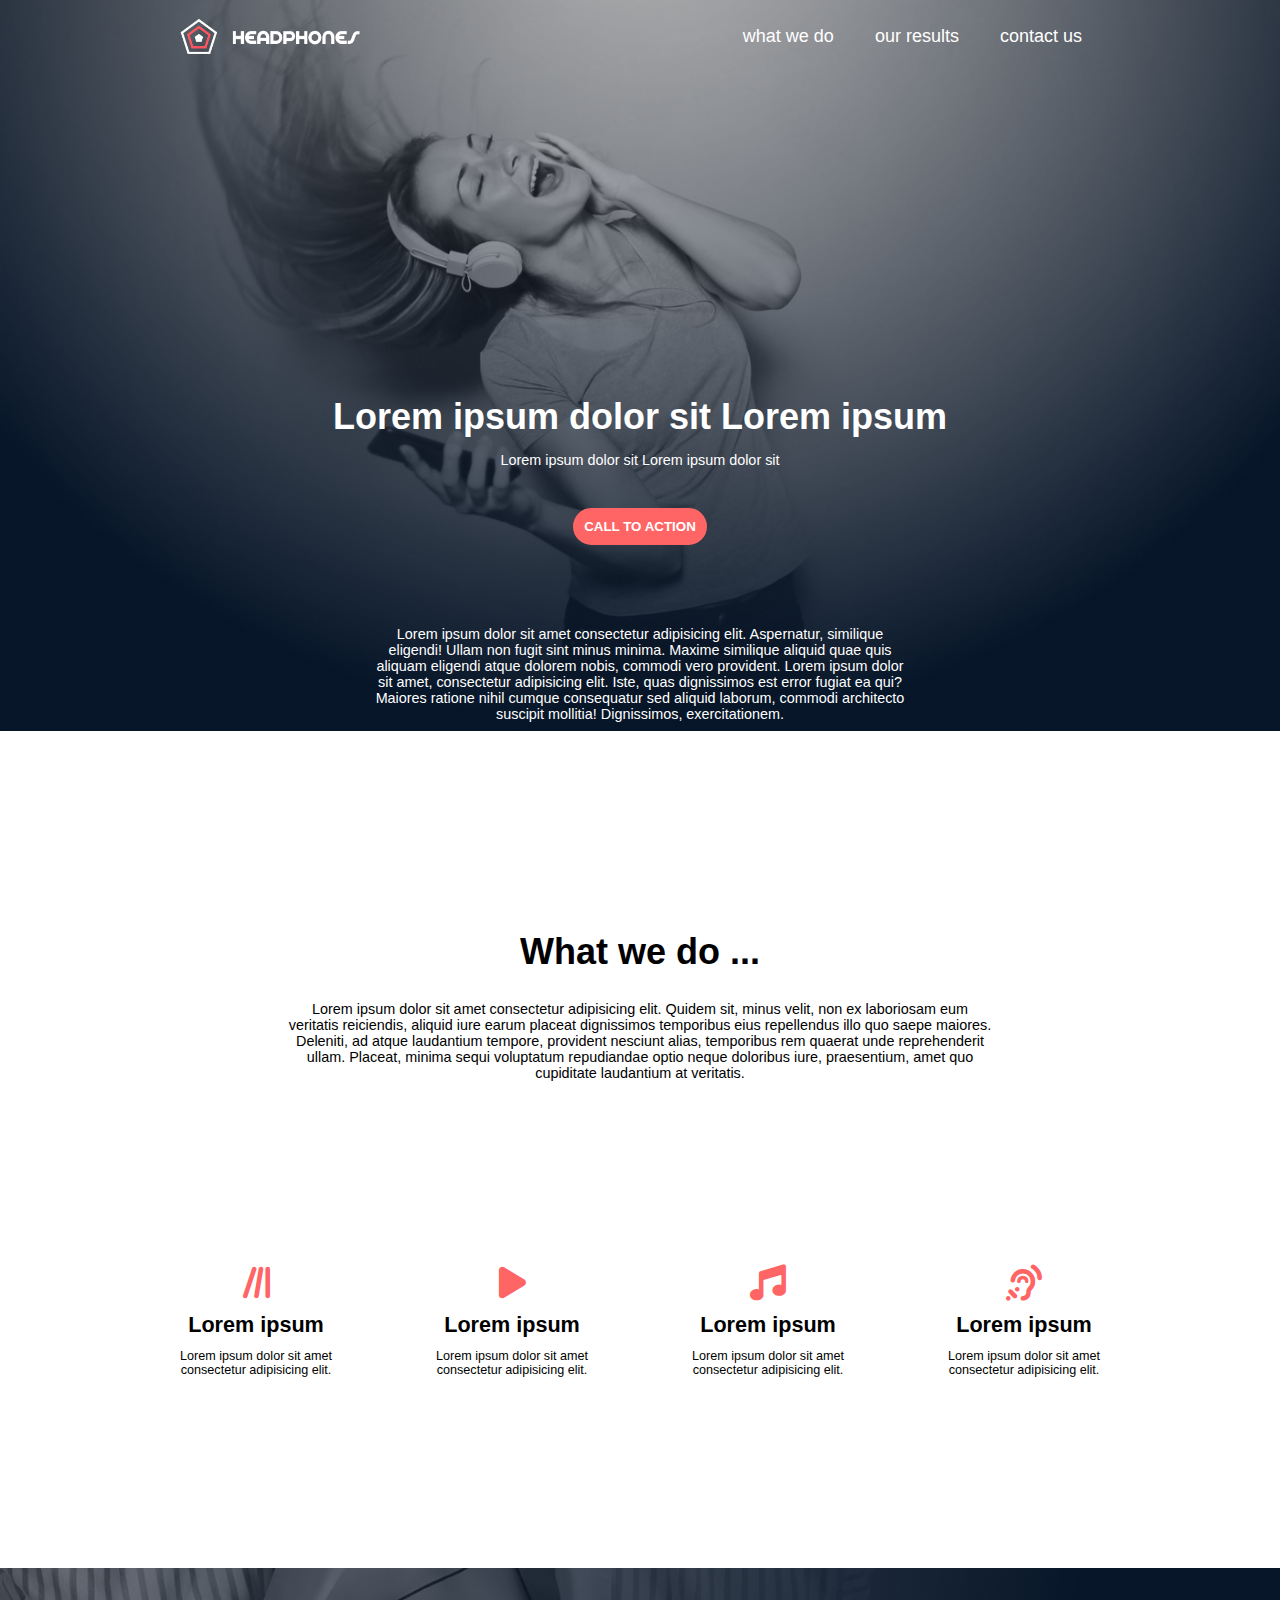
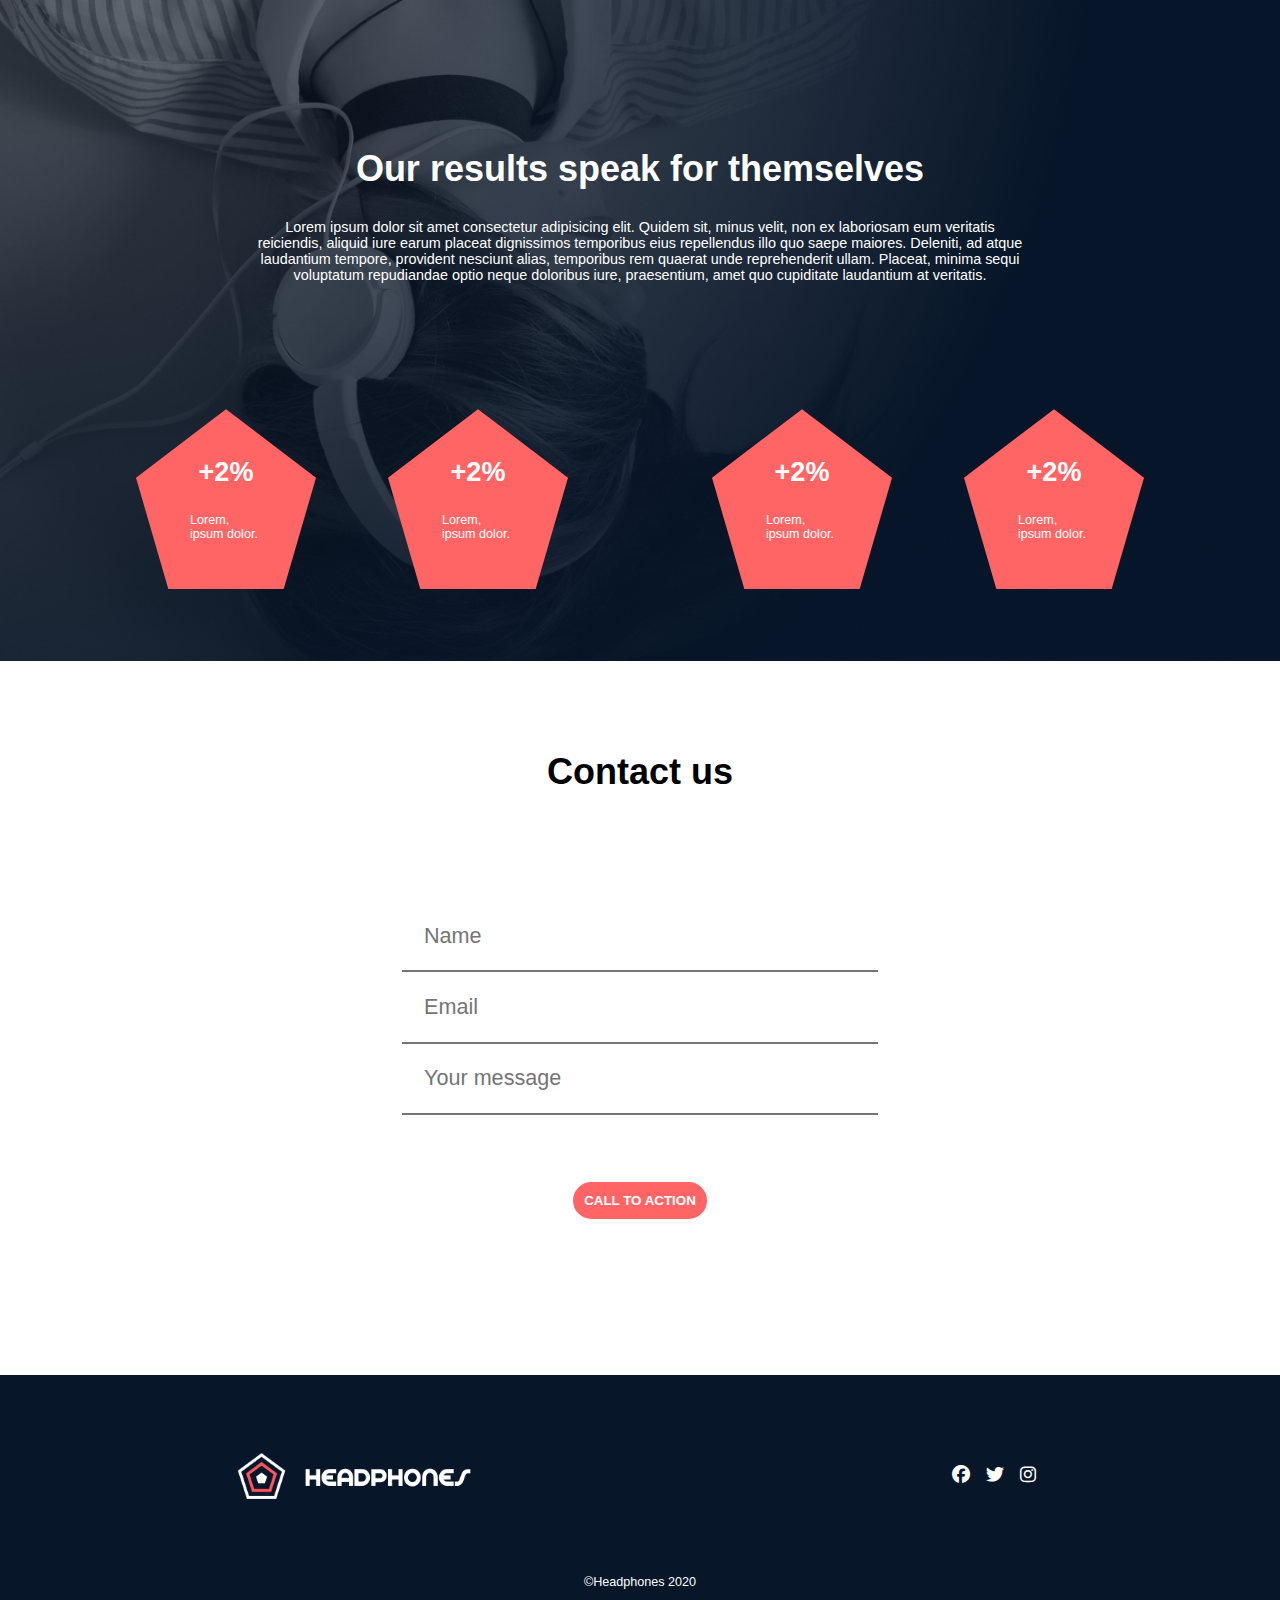
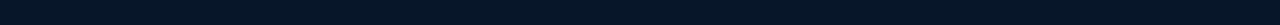
<file: headphones/7-index.html>
<!DOCTYPE html>
<html lang="en">
<head>
    <meta charset="UTF-8">
    <meta name="viewport" content="width=device-width, initial-scale=1.0">
    <title>HEADPHONES</title>
    <link rel="stylesheet" href="https://cdnjs.cloudflare.com/ajax/libs/font-awesome/6.5.2/css/all.min.css">
    <link rel="stylesheet" href="https://cdnjs.cloudflare.com/ajax/libs/font-awesome/6.0.0-beta3/css/all.min.css">
    <link rel="stylesheet" href="https://cdnjs.cloudflare.com/ajax/libs/font-awesome/6.1.0/css/all.min.css">
    <link rel="stylesheet" href="7-styles.css">
</head>
</head>
<body>
    <header>
        <input type="checkbox" id="check">
        <label for="check" class="icons">
            <i class="fa-solid fa-bars" id="menu"></i>
            <i class="fa-solid fa-xmark" id="close"></i>
        </label>
        <nav class="nav">
            <img src="logo_headphones.png" alt="logo">
            <ul id="nav">
                <li><a href="#whatwedo">what we do</a></li>
                <li><a href="#ourresults">our results</a></li>
                <li><a href="#contactus">contact us</a></li>
            </ul>
        </nav>
    </header>
    <main>
        <section class="head">
            <div>
                <div>
                    <h1>Lorem ipsum dolor sit Lorem ipsum</h1>
                    <p>Lorem ipsum dolor sit Lorem ipsum dolor sit</p>
                </div>
                <button>
                    <a href="#">CALL TO ACTION</a>
                </button>                
                <P>Lorem ipsum dolor sit amet consectetur adipisicing elit. Aspernatur, similique eligendi! Ullam non fugit sint minus minima. Maxime similique aliquid quae quis aliquam eligendi atque dolorem nobis, commodi vero provident. Lorem ipsum dolor sit amet, consectetur adipisicing elit. Iste, quas dignissimos est error fugiat ea qui? Maiores ratione nihil cumque consequatur sed aliquid laborum, commodi architecto suscipit mollitia! Dignissimos, exercitationem.</P>
            </div>
        </section>
        <section id="whatwedo" class="what">
            <div>
                <div class="what1">
                    <h1>What we do ...</h1>
                    <p>Lorem ipsum dolor sit amet consectetur adipisicing elit. Quidem sit, minus velit, non ex laboriosam eum veritatis reiciendis, aliquid iure earum placeat dignissimos temporibus eius repellendus illo quo saepe maiores.
                    Deleniti, ad atque laudantium tempore, provident nesciunt alias, temporibus rem quaerat unde reprehenderit ullam. Placeat, minima sequi voluptatum repudiandae optio neque doloribus iure, praesentium, amet quo cupiditate laudantium at veritatis.</p>
                </div>
                <div id="services">
                    <div class="style">
                        <div>
                        <i class="fa-solid fa-lines-leaning"></i>
                        <h2>Lorem ipsum</h2>
                        <p>Lorem ipsum dolor sit amet consectetur adipisicing elit.</p>
                        </div>
                        <div>
                        <i class="fa-solid fa-play"></i>
                        <h2>Lorem ipsum</h2>
                        <p>Lorem ipsum dolor sit amet consectetur adipisicing elit.</p>
                        </div>
                    </div>
                    <div class="style">
                        <div>
                        <i class="fa-solid fa-music"></i>
                        <h2>Lorem ipsum</h2>
                        <p>Lorem ipsum dolor sit amet consectetur adipisicing elit.</p>
                        </div>
                        <div>
                        <i class="fa-solid fa-ear-listen"></i>
                        <h2>Lorem ipsum</h2>
                        <p>Lorem ipsum dolor sit amet consectetur adipisicing elit.</p>
                        </div>
                    </div>
                </div>
            </div>
        </section>
        <section id="ourresults" class="results">
            <div class="bg">
                <div class="results1">
                    <h1>Our results speak for themselves</h1>
                    <p>Lorem ipsum dolor sit amet consectetur adipisicing elit. Quidem sit, minus velit, non ex laboriosam eum veritatis reiciendis, aliquid iure earum placeat dignissimos temporibus eius repellendus illo quo saepe maiores.
                    Deleniti, ad atque laudantium tempore, provident nesciunt alias, temporibus rem quaerat unde reprehenderit ullam. Placeat, minima sequi voluptatum repudiandae optio neque doloribus iure, praesentium, amet quo cupiditate laudantium at veritatis.</p>
                </div>
                <div class="results2">
                    <div class="style">
                        <div style=" width: 8em; height: 8em; background-color: #ff6565; clip-path: polygon(50% 0%, 100% 38%, 82% 100%, 18% 100%, 0% 38%);">
                            <div>
                                <h2>+2%</h2>
                                <p>Lorem, ipsum dolor.</p>
                            </div>
                        </div>
                        <div style=" width: 8em; height: 8em; background-color: #ff6565; clip-path: polygon(50% 0%, 100% 38%, 82% 100%, 18% 100%, 0% 38%);">
                            <div>
                                <h2>+2%</h2>
                                <p>Lorem, ipsum dolor.</p>
                            </div>
                        </div>
                    </div>
                    <div class="style">
                        <div style=" width: 8em; height: 8em; background-color: #ff6565; clip-path: polygon(50% 0%, 100% 38%, 82% 100%, 18% 100%, 0% 38%);">
                            <div>
                                <h2>+2%</h2>
                                <p>Lorem, ipsum dolor.</p>
                            </div>
                        </div>
                        <div style=" width: 8em; height: 8em; background-color: #ff6565; clip-path: polygon(50% 0%, 100% 38%, 82% 100%, 18% 100%, 0% 38%);">
                            <div>
                                <h2>+2%</h2>
                                <p>Lorem, ipsum dolor.</p>
                            </div>
                        </div>
                    </div>
                </div>
            </div>
        </section>
        <section id="contactus" class="contact">
            <div class="contact1">
                <div>
                    <h1>Contact us</h1>
                </div>
                <div>   
                    <form>
                        <input type="text" placeholder="Name"><br>
                        <input type="email" placeholder="Email"><br>
                        <input type="text" placeholder="Your message"><br>
                    </form>
                </div>    
                <div>
                    <button class="btn">
                        <a href="#">CALL TO ACTION</a>
                    </button>    
                </div>
            </div>
        </section>
    </main>
    <footer>
        <div>
            <img src="logo_headphones.png" alt="logo" style="width: 13em;">
            <div style="color: #fff; width: 100px;">
                <i class="fa-brands fa-facebook"></i>
                <i class="fa-brands fa-twitter"></i>
                <i class="fa-brands fa-instagram"></i>
            </div>
        </div>
        <p>©Headphones 2020</p>
    </footer>
</body>
</html>
</file>
<file: headphones/1-styles.css>
*{
    margin: 0;
    padding: 0;
}

body{
    font-family: 'Franklin Gothic Medium', 'Arial Narrow', Arial, sans-serif;
    background-image: url("headphones_hero_1.jpg");
    background-repeat: no-repeat;
    background-size: contain;
    font-size: 18px;
}
header{
    position: relative;
}
#check{
    display: none;
}
header label{
    position: absolute;
    font-size: 1.2em;
    left: 50px ; 
    top: 30px;
    color: #fff;
    display: none;
    cursor: pointer;
}
header label:hover{
    cursor: pointer;
    color: #ff6565;
}
header nav{
    height: 4em;
    display: flex;
    align-items: center;
    justify-content: space-between;
    padding: 0 10em;
    margin-bottom: 4em;
}
header nav img{
    width: 10em;
}
header nav ul{
    list-style: none;
}
header nav ul li{
   display: inline; 
   padding: 1em;
}
header nav ul li a{
    text-decoration: none;
    display: inline;
    color: #fff;
}
header nav ul li a:hover{
    color: #ff6565;
}
.head{
    display: flex;
    justify-content: center;
    align-items: center;
    width: 100%;
}
.head div{
    display: flex;
    flex-direction: column;
    align-items: center;
    justify-content: center;
    width: 70%;
    margin-top: 7em;
    color: white;
}
.head div div h1{
    font-size: 2em;
}
.head div button{
    background-color: #ff6565;
    padding: 8px;
    border: #ff6565 solid 3px;
    border-radius: 2em;
    margin-top: 3em;
    margin-bottom: 5em;
}
.head div button:hover{
    opacity: .9;
}
.head div button a {
    text-decoration: none;
    color: #fff;
    font-size: 1em;
    font-weight: bold;
}
.head div p{
    width: 60%;
    text-align: center;
    font-size: .8em;
    margin-top: 1em;
}
.what{
    margin-top: 7em;
    height: 70vh;
    width: 100%;
}
.what div{
    height: 100%;
    display: flex;
    flex-direction: column;
    align-items: center;
    justify-content: center;
}
.what1{
    width: 55%;
}
.what1 p{
    padding-top: 2em;
    text-align: center;
    font-size: .8em;
}
#services{
    width: 80%;
    display: flex;
    flex-direction: row;
    align-items: center;
    justify-content: space-evenly;
}
#services div{
    display: flex;
    align-items: center;
    justify-content: center;
    width: 10em;
}
#services .style{
    width: 100%;
    display: flex;
    flex-direction: row;
    justify-content: space-around;
}
#services div i{
    color: #ff6565;
    font-size: 2em;
    margin-bottom: .3em;
}
#services div h2{
    font-size: 1.2em;
    margin-bottom: .5em;
}
#services div p{
    text-align: center;
    font-size: .7em;
}

@media screen and (max-width: 768px){
    body{
        font-size: 17px;
        background-position: top center;
        background-size: 1000px;
    }
    .nav img{
        margin-left: -7em;
    }
    #nav li a{
        font-size: 1em;
        margin-right: -1em;
    }
    .head div{
        width: 100%;
        font-size: .8em;
    }
    .head div button{
        font-size: .7em;
    }
    .head div p{
        font-size: .7em;
    }
    .what{
        padding-top: 10em;
    }
    #services{
        flex-direction: column;
        margin: 2em;
        padding: 2em;
    }
    #services div{
        padding: 2em;
    }
    #services .style{
        width: 100%;
        display: flex;
        flex-direction: row;
        justify-content: space-evenly;
    }
}



@media screen and (max-width: 480px){
    body{
        font-size: 16px;
        background-position: top center;
        background-size: 930px;
    }
    header label{
        display: block;
        display: inline-flex;
    }
    #check:checked ~ .icons #menu {
        display: none;
    }
    #check:checked ~ .icons #close {
        display: block;
    } 
    #check:checked~ .nav #nav {
        display: block;
    }
    header nav img{
        width: 10em;
        margin-top: 25px;
    }
    header nav{
        height: 4em;
        display: flex;
        flex-direction: column;
        align-items: center;
        justify-content: space-between;
        padding: 0 10em;
        margin-bottom: 4em;
    }
    header nav ul{
        margin-top: 3em;
        width: 100%;
    }
    #nav{
        display: none;
    }
    header nav ul li{
        display: block;
     }
     .icons #close{
        display: none;
     }
     .head div{
        width: 100%;
        font-size: .8em;
    }
    .head div button{
        font-size: .7em;
    }
    .head div p{
        font-size: .7em;
    }
    .what{
        padding-top: 10em;
    }
    #services{
        flex-direction: column;
        margin: 2em;
        padding: 2em;
    }
    #services div{
        padding: 2em;
    }
}
</file>
<file: headphones/2-styles.css>
*{
    margin: 0;
    padding: 0;
}

body{
    font-family: 'Franklin Gothic Medium', 'Arial Narrow', Arial, sans-serif;
    background-image: url("headphones_hero_1.jpg");
    background-repeat: no-repeat;
    background-size: contain;
    font-size: 18px;
}
header{
    position: relative;
}
#check{
    display: none;
}
header label{
    position: absolute;
    font-size: 1.2em;
    left: 50px ; 
    top: 30px;
    color: #fff;
    display: none;
    cursor: pointer;
}
header label:hover{
    cursor: pointer;
    color: #ff6565;
}
header nav{
    height: 4em;
    display: flex;
    align-items: center;
    justify-content: space-between;
    padding: 0 10em;
    margin-bottom: 4em;
}
header nav img{
    width: 10em;
}
header nav ul{
    list-style: none;
}
header nav ul li{
   display: inline; 
   padding: 1em;
}
header nav ul li a{
    text-decoration: none;
    display: inline;
    color: #fff;
}
header nav ul li a:hover{
    color: #ff6565;
}
.head{
    display: flex;
    justify-content: center;
    align-items: center;
    width: 100%;
}
.head div{
    display: flex;
    flex-direction: column;
    align-items: center;
    justify-content: center;
    width: 70%;
    margin-top: 7em;
    color: white;
}
.head div div h1{
    font-size: 2em;
}
.head div button{
    background-color: #ff6565;
    padding: 8px;
    border: #ff6565 solid 3px;
    border-radius: 2em;
    margin-top: 3em;
    margin-bottom: 5em;
}
.head div button:hover{
    opacity: .9;
}
.head div button a {
    text-decoration: none;
    color: #fff;
    font-size: 1em;
    font-weight: bold;
}
.head div p{
    width: 60%;
    text-align: center;
    font-size: .8em;
    margin-top: 1em;
}
.what{
    margin-top: 7em;
    height: 70vh;
    width: 100%;
}
.what div{
    height: 100%;
    display: flex;
    flex-direction: column;
    align-items: center;
    justify-content: center;
}
.what1{
    width: 55%;
}
.what1 p{
    padding-top: 2em;
    text-align: center;
    font-size: .8em;
}
#services{
    width: 80%;
    display: flex;
    flex-direction: row;
    align-items: center;
    justify-content: space-evenly;
}
#services div{
    display: flex;
    align-items: center;
    justify-content: center;
    width: 10em;
}
#services div i{
    color: #ff6565;
    font-size: 2em;
    margin-bottom: .3em;
}
#services div h2{
    font-size: 1.2em;
    margin-bottom: .5em;
}
#services div p{
    text-align: center;
    font-size: .7em;
}
.bg {
    background-image: url("headphones_hero_2.jpg");
    background-size: cover;
    margin-top: 5em;
    display: flex;
    flex-direction: column;
    align-items: center;
    justify-content: center;
    width: 100%;
}
.results1{
    width: 60%;
    display: flex;
    flex-direction: column;
    align-items: center;
    justify-content: center;
    margin-top: 10em;
    color: #fff;
}
.results1 p{
    padding-top: 2em;
    text-align: center;
    font-size: .8em;
}
.results2{
    display: flex;
    flex-direction: row;
    justify-content: space-evenly;
    margin-top: 3em;
}
.results2 div{
    display: flex;
    flex-direction: row;
    justify-content: space-evenly;
    margin: 2em;
}
.results .results2 .style {
    display: flex;
    flex-direction: row;
    justify-content: space-evenly;
    align-items: center;
}
.style div{
    padding: 1em;
}
.results2 div div{
    position: relative;
    display: flex;
    flex-direction: column;
    align-items: center;
    justify-content: center;
    color: #fff;
    font-size: 1em;
    height: 15em;
}
.results2 div div div  {
    position: absolute;
}
.results2 img{
    width: 10em;
    height: 10em;
}
.results2 div div p{
    font-size: .7em;
    margin-top: 2em;
}
#services .style{
    width: 100%;
    display: flex;
    flex-direction: row;
    justify-content: space-around;
}






@media screen and (max-width: 768px){
    body{
        font-size: 17px;
        background-position: top center;
        background-size: 1000px;
    }
    .nav img{
        margin-left: -7em;
    }
    #nav li a{
        font-size: 1em;
        margin-right: -1em;
    }
    .head div{
        width: 100%;
        font-size: .8em;
    }
    .head div button{
        font-size: .7em;
    }
    .head div p{
        font-size: .7em;
    }
    .what{
        padding-top: 10em;
    }
    #services{
        flex-direction: column;
        margin: 2em;
        padding: 2em;
    }
    #services div{
        padding: 2em;
    }
    #services .style{
        width: 100%;
        display: flex;
        flex-direction: row;
        justify-content: space-evenly;
    }
    .bg{
        background-position: center;
        margin-top: 20em;
    }
    .results1 h1{
        text-align: center;
    }
    .results2{
        display: flex;
        flex-direction: column;
        justify-content: center;
    }
    .results2 .style {
        display: flex;
        flex-direction: column;
        justify-content: center;
        align-items: center;
    }
    
}








@media screen and (max-width: 480px){
    body{
        font-size: 16px;
        background-position: top center;
        background-size: 930px;
    }
    header label{
        display: block;
        display: inline-flex;
    }
    #check:checked ~ .icons #menu {
        display: none;
    }
    #check:checked ~ .icons #close {
        display: block;
    } 
    #check:checked~ .nav #nav {
        display: block;
    }
    header nav img{
        width: 10em;
        margin-top: 25px;
    }
    header nav{
        height: 4em;
        display: flex;
        flex-direction: column;
        align-items: center;
        justify-content: space-between;
        padding: 0 10em;
        margin-bottom: 4em;
    }
    header nav ul{
        margin-top: 3em;
        width: 100%;
    }
    #nav{
        display: none;
    }
    header nav ul li{
        display: block;
     }
     .icons #close{
        display: none;
     }
     .head div{
        width: 100%;
        font-size: .8em;
    }
    .head div button{
        font-size: .7em;
    }
    .head div p{
        font-size: .7em;
    }
    .what{
        padding-top: 10em;
    }
    #services{
        flex-direction: column;
        margin: 2em;
        padding: 2em;
    }
    #services .style{
        width: 100%;
        display: flex;
        flex-direction: column;
        justify-content: space-evenly;
    }
    #services div{
        padding: 2em;
    }
    .bg{
        background-position: center;
        margin-top: 30em;
    }
    .results1 h1{
        text-align: center;
    }
    .results2{
        width: 100%;
        display: flex;
        flex-direction: column;
        justify-content: center;
        align-content: center;
    }
    .bg .results2 .style {
        display: flex;
        flex-direction: column;
        justify-content: center;
        align-content: center;
        margin: 0;
        padding: 0;
    }

}
</file>
<file: headphones/3-styles.css>
*{
    margin: 0;
    padding: 0;
}

body{
    font-family: 'Franklin Gothic Medium', 'Arial Narrow', Arial, sans-serif;
    background-image: url("headphones_hero_1.jpg");
    background-repeat: no-repeat;
    background-size: contain;
    font-size: 18px;
}
header{
    position: relative;
}
#check{
    display: none;
}
header label{
    position: absolute;
    font-size: 1.2em;
    left: 50px ; 
    top: 30px;
    color: #fff;
    display: none;
    cursor: pointer;
}
header label:hover{
    cursor: pointer;
    color: #ff6565;
}
header nav{
    height: 4em;
    display: flex;
    align-items: center;
    justify-content: space-between;
    padding: 0 10em;
    margin-bottom: 4em;
}
header nav img{
    width: 10em;
}
header nav ul{
    list-style: none;
}
header nav ul li{
   display: inline; 
   padding: 1em;
}
header nav ul li a{
    text-decoration: none;
    display: inline;
    color: #fff;
}
header nav ul li a:hover{
    color: #ff6565;
}
.head{
    display: flex;
    justify-content: center;
    align-items: center;
    width: 100%;
}
.head div{
    display: flex;
    flex-direction: column;
    align-items: center;
    justify-content: center;
    width: 70%;
    margin-top: 7em;
    color: white;
}
.head div div h1{
    font-size: 2em;
}
.head div button{
    background-color: #ff6565;
    padding: 8px;
    border: #ff6565 solid 3px;
    border-radius: 2em;
    margin-top: 3em;
    margin-bottom: 5em;
}
.head div button:hover{
    opacity: .9;
}
.head div button a {
    text-decoration: none;
    color: #fff;
    font-size: 1em;
    font-weight: bold;
}
.head div p{
    width: 60%;
    text-align: center;
    font-size: .8em;
    margin-top: 1em;
}
.what{
    margin-top: 7em;
    height: 70vh;
    width: 100%;
}
.what div{
    height: 100%;
    display: flex;
    flex-direction: column;
    align-items: center;
    justify-content: center;
}
.what1{
    width: 55%;
}
.what1 p{
    padding-top: 2em;
    text-align: center;
    font-size: .8em;
}
#services{
    width: 80%;
    display: flex;
    flex-direction: row;
    align-items: center;
    justify-content: space-evenly;
}
#services div{
    display: flex;
    align-items: center;
    justify-content: center;
    width: 10em;
}
#services div i{
    color: #ff6565;
    font-size: 2em;
    margin-bottom: .3em;
}
#services div h2{
    font-size: 1.2em;
    margin-bottom: .5em;
}
#services div p{
    text-align: center;
    font-size: .7em;
}
.bg {
    background-image: url("headphones_hero_2.jpg");
    background-size: cover;
    margin-top: 5em;
    display: flex;
    flex-direction: column;
    align-items: center;
    justify-content: center;
    width: 100%;
}
.results1{
    width: 60%;
    display: flex;
    flex-direction: column;
    align-items: center;
    justify-content: center;
    margin-top: 10em;
    color: #fff;
}
.results1 p{
    padding-top: 2em;
    text-align: center;
    font-size: .8em;
}
.results2{
    display: flex;
    flex-direction: row;
    justify-content: space-evenly;
    margin-top: 3em;
}
.results2 div{
    display: flex;
    flex-direction: row;
    justify-content: space-evenly;
    margin: 2em;
}
.results .results2 .style {
    display: flex;
    flex-direction: row;
    justify-content: space-evenly;
    align-items: center;
}
.style div{
    padding: 1em;
}
.results2 div div{
    position: relative;
    display: flex;
    flex-direction: column;
    align-items: center;
    justify-content: center;
    color: #fff;
    font-size: 1em;
    height: 15em;
}
.results2 div div div  {
    position: absolute;
}
.results2 img{
    width: 10em;
    height: 10em;
}
.results2 div div p{
    font-size: .7em;
    margin-top: 2em;
}
#services .style{
    width: 100%;
    display: flex;
    flex-direction: row;
    justify-content: space-around;
}
.contact{
    width: 100%;
    display: flex;
    justify-content: center;
    align-items: center;
}
.contact1{
    width: 60%;
    margin: 5em 0;
    display: flex;
    flex-direction: column;
    justify-content: center;
    align-items: center;
}
.contact1 div h1{
    font-size: 2em;
    margin-bottom: 3em;
}
.contact1 div form{
    margin-bottom: 1.5em;
}
.contact1 div form input{
    border-top: none;
    border-left: none;
    border-right: none;
    font-size: 1.2em;
    padding: 1em;
    width: 20em;
}
.contact1 div form input:focus{
    outline: none;
}
.btn{
    background-color: #ff6565;
    padding: 8px;
    border: #ff6565 solid 3px;
    border-radius: 2em;
    margin-top: 3em;
    margin-bottom: 5em;
}
.btn:hover{
    opacity: .9;
}
.btn a {
    text-decoration: none;
    color: #fff;
    font-size: 1em;
    font-weight: bold;
}
@media screen and (max-width: 768px){
    body{
        font-size: 17px;
        background-position: top center;
        background-size: 1000px;
    }
    .nav img{
        margin-left: -7em;
    }
    #nav li a{
        font-size: 1em;
        margin-right: -1em;
    }
    .head div{
        width: 100%;
        font-size: .8em;
    }
    .head div button{
        font-size: .7em;
    }
    .head div p{
        font-size: .7em;
    }
    .what{
        padding-top: 10em;
    }
    #services{
        flex-direction: column;
        margin: 2em;
        padding: 2em;
    }
    #services div{
        padding: 2em;
    }
    #services .style{
        width: 100%;
        display: flex;
        flex-direction: row;
        justify-content: space-evenly;
    }
    .bg{
        background-position: center;
        margin-top: 20em;
    }
    .results1 h1{
        text-align: center;
    }
    .results2{
        display: flex;
        flex-direction: column;
        justify-content: center;
    }
    .results2 .style {
        display: flex;
        flex-direction: column;
        justify-content: center;
        align-items: center;
    }
    
}
@media screen and (max-width: 480px){
    body{
        font-size: 16px;
        background-position: top center;
        background-size: 930px;
    }
    header label{
        display: block;
        display: inline-flex;
    }
    #check:checked ~ .icons #menu {
        display: none;
    }
    #check:checked ~ .icons #close {
        display: block;
    } 
    #check:checked~ .nav #nav {
        display: block;
    }
    header nav img{
        width: 10em;
        margin-top: 25px;
    }
    header nav{
        height: 4em;
        display: flex;
        flex-direction: column;
        align-items: center;
        justify-content: space-between;
        padding: 0 10em;
        margin-bottom: 4em;
    }
    header nav ul{
        margin-top: 3em;
        width: 100%;
    }
    #nav{
        display: none;
    }
    header nav ul li{
        display: block;
     }
     .icons #close{
        display: none;
     }
     .head div{
        width: 100%;
        font-size: .8em;
    }
    .head div button{
        font-size: .7em;
    }
    .head div p{
        font-size: .7em;
    }
    .what{
        padding-top: 10em;
    }
    #services{
        flex-direction: column;
        margin: 2em;
        padding: 2em;
    }
    #services .style{
        width: 100%;
        display: flex;
        flex-direction: column;
        justify-content: space-evenly;
    }
    #services div{
        padding: 2em;
    }
    .bg{
        background-position: center;
        margin-top: 30em;
    }
    .results1 h1{
        text-align: center;
    }
    .results2{
        width: 100%;
        display: flex;
        flex-direction: column;
        justify-content: center;
        align-content: center;
    }
    .bg .results2 .style {
        display: flex;
        flex-direction: column;
        justify-content: center;
        align-content: center;
        margin: 0;
        padding: 0;
    }
    .contact1{
        width: 95%;
    }
    .contact1 div form{
        display: flex;
        flex-direction: column;
        justify-content: left;
    }
    .contact1 div form input{
        width: 23em;
    }

}
</file>
<file: headphones/4-styles.css>
*{
    margin: 0;
    padding: 0;
}

body{
    font-family: 'Franklin Gothic Medium', 'Arial Narrow', Arial, sans-serif;
    background-image: url("headphones_hero_1.jpg");
    background-repeat: no-repeat;
    background-size: contain;
    font-size: 18px;
}
header{
    position: relative;
}
#check{
    display: none;
}
header label{
    position: absolute;
    font-size: 1.2em;
    left: 50px ; 
    top: 30px;
    color: #fff;
    display: none;
    cursor: pointer;
}
header label:hover{
    cursor: pointer;
    color: #ff6565;
}
header nav{
    height: 4em;
    display: flex;
    align-items: center;
    justify-content: space-between;
    padding: 0 10em;
    margin-bottom: 4em;
}
header nav img{
    width: 10em;
}
header nav ul{
    list-style: none;
}
header nav ul li{
   display: inline; 
   padding: 1em;
}
header nav ul li a{
    text-decoration: none;
    display: inline;
    color: #fff;
}
header nav ul li a:hover{
    color: #ff6565;
}
.head{
    display: flex;
    justify-content: center;
    align-items: center;
    width: 100%;
}
.head div{
    display: flex;
    flex-direction: column;
    align-items: center;
    justify-content: center;
    width: 70%;
    margin-top: 7em;
    color: white;
}
.head div div h1{
    font-size: 2em;
}
.head div button{
    background-color: #ff6565;
    padding: 8px;
    border: #ff6565 solid 3px;
    border-radius: 2em;
    margin-top: 3em;
    margin-bottom: 5em;
}
.head div button:hover{
    opacity: .9;
}
.head div button a {
    text-decoration: none;
    color: #fff;
    font-size: 1em;
    font-weight: bold;
}
.head div p{
    width: 60%;
    text-align: center;
    font-size: .8em;
    margin-top: 1em;
}
.what{
    margin-top: 7em;
    height: 70vh;
    width: 100%;
}
.what div{
    height: 100%;
    display: flex;
    flex-direction: column;
    align-items: center;
    justify-content: center;
}
.what1{
    width: 55%;
}
.what1 p{
    padding-top: 2em;
    text-align: center;
    font-size: .8em;
}
#services{
    width: 80%;
    display: flex;
    flex-direction: row;
    align-items: center;
    justify-content: space-evenly;
}
#services div{
    display: flex;
    align-items: center;
    justify-content: center;
    width: 10em;
}
#services div i{
    color: #ff6565;
    font-size: 2em;
    margin-bottom: .3em;
}
#services div h2{
    font-size: 1.2em;
    margin-bottom: .5em;
}
#services div p{
    text-align: center;
    font-size: .7em;
}
.bg {
    background-image: url("headphones_hero_2.jpg");
    background-size: cover;
    margin-top: 5em;
    display: flex;
    flex-direction: column;
    align-items: center;
    justify-content: center;
    width: 100%;
}
.results1{
    width: 60%;
    display: flex;
    flex-direction: column;
    align-items: center;
    justify-content: center;
    margin-top: 10em;
    color: #fff;
}
.results1 p{
    padding-top: 2em;
    text-align: center;
    font-size: .8em;
}
.results2{
    display: flex;
    flex-direction: row;
    justify-content: space-evenly;
    margin-top: 3em;
}
.results2 div{
    display: flex;
    flex-direction: row;
    justify-content: space-evenly;
    margin: 2em;
}
.results .results2 .style {
    display: flex;
    flex-direction: row;
    justify-content: space-evenly;
    align-items: center;
}
.style div{
    padding: 1em;
}
.results2 div div{
    position: relative;
    display: flex;
    flex-direction: column;
    align-items: center;
    justify-content: center;
    color: #fff;
    font-size: 1em;
    height: 15em;
}
.results2 div div div  {
    position: absolute;
}
.results2 img{
    width: 10em;
    height: 10em;
}
.results2 div div p{
    font-size: .7em;
    margin-top: 2em;
}
#services .style{
    width: 100%;
    display: flex;
    flex-direction: row;
    justify-content: space-around;
}

.contact{
    width: 100%;
    display: flex;
    justify-content: center;
    align-items: center;
}
.contact1{
    width: 60%;
    margin: 5em 0;
    display: flex;
    flex-direction: column;
    justify-content: center;
    align-items: center;
}
.contact1 div h1{
    font-size: 2em;
    margin-bottom: 3em;
}
.contact1 div form{
    margin-bottom: 1.5em;
}
.contact1 div form input{
    border-top: none;
    border-left: none;
    border-right: none;
    font-size: 1.2em;
    padding: 1em;
    width: 20em;
}
.contact1 div form input:focus{
    outline: none;
} 
.btn{
    background-color: #ff6565;
    padding: 8px;
    border: #ff6565 solid 3px;
    border-radius: 2em;
    margin-top: 3em;
    margin-bottom: 5em;
}
.btn:hover{
    opacity: .9;
}
.btn a {
    text-decoration: none;
    color: #fff;
    font-size: 1em;
    font-weight: bold;
}
footer{
    background: #071629;
    height: 250px;
}
footer div {
    display: flex;
    align-items: center;
    justify-content: space-around;
    height: 200px;
}
footer p{
    display: flex;
    justify-content: center;
    align-items: center;
    font-weight: lighter;
    font-size: .7em;
    margin-top: 0;
    color: #fff;
}
@media screen and (max-width: 768px){
    body{
        font-size: 17px;
        background-position: top center;
        background-size: 1000px;
    }
    .nav img{
        margin-left: -7em;
    }
    #nav li a{
        font-size: 1em;
        margin-right: -1em;
    }
    .head div{
        width: 100%;
        font-size: .8em;
    }
    .head div button{
        font-size: .7em;
    }
    .head div p{
        font-size: .7em;
    }
    .what{
        padding-top: 10em;
    }
    #services{
        flex-direction: column;
        margin: 2em;
        padding: 2em;
    }
    #services div{
        padding: 2em;
    }
    #services .style{
        width: 100%;
        display: flex;
        flex-direction: row;
        justify-content: space-evenly;
    }
    .bg{
        background-position: center;
        margin-top: 20em;
    }
    .results1 h1{
        text-align: center;
    }
    .results2{
        display: flex;
        flex-direction: column;
        justify-content: center;
    }
    .results2 .style {
        display: flex;
        flex-direction: column;
        justify-content: center;
        align-items: center;
    }    
}
@media screen and (max-width: 480px){
    body{
        font-size: 16px;
        background-position: top center;
        background-size: 930px;
    }
    header label{
        display: block;
        display: inline-flex;
    }
    #check:checked ~ .icons #menu {
        display: none;
    }
    #check:checked ~ .icons #close {
        display: block;
    } 
    #check:checked~ .nav #nav {
        display: block;
    }
    header nav img{
        width: 10em;
        margin-top: 25px;
    }
    header nav{
        height: 4em;
        display: flex;
        flex-direction: column;
        align-items: center;
        justify-content: space-between;
        padding: 0 10em;
        margin-bottom: 4em;
    }
    header nav ul{
        margin-top: 3em;
        width: 100%;
    }
    #nav{
        display: none;
    }
    header nav ul li{
        display: block;
     }
     .icons #close{
        display: none;
     }
     .head div{
        width: 100%;
        font-size: .8em;
    }
    .head div button{
        font-size: .7em;
    }
    .head div p{
        font-size: .7em;
    }
    .what{
        padding-top: 10em;
    }
    #services{
        flex-direction: column;
        margin: 2em;
        padding: 2em;
    }
    #services .style{
        width: 100%;
        display: flex;
        flex-direction: column;
        justify-content: space-evenly;
    }
    #services div{
        padding: 2em;
    }
    .bg{
        background-position: center;
        margin-top: 30em;
    }
    .results1 h1{
        text-align: center;
    }
    .results2{
        width: 100%;
        display: flex;
        flex-direction: column;
        justify-content: center;
        align-content: center;
    }
    .bg .results2 .style {
        display: flex;
        flex-direction: column;
        justify-content: center;
        align-content: center;
        margin: 0;
        padding: 0;
    }
    .contact1{
        width: 95%;
    }
    .contact1 div form{
        display: flex;
        flex-direction: column;
        justify-content: left;
    }
    .contact1 div form input{
        width: 23em;
    }
    footer{
        padding: 3em 0;
    }
    footer div {
        display: flex;
        flex-direction: column;
    }   
    footer div div {
        display: flex;
        flex-direction: row;
    }

}
</file>
<file: headphones/6-styles.css>
*{
    margin: 0;
    padding: 0;
}

body{
    font-family: 'Franklin Gothic Medium', 'Arial Narrow', Arial, sans-serif;
    background-image: url("headphones_hero_1.jpg");
    background-repeat: no-repeat;
    background-size: contain;
    font-size: 18px;
}
header{
    position: relative;
}
#check{
    display: none;
}
header label{
    position: absolute;
    font-size: 1.2em;
    left: 50px ; 
    top: 30px;
    color: #fff;
    display: none;
    cursor: pointer;
}
header label:hover{
    cursor: pointer;
    color: #ff6565;
}
header nav{
    height: 4em;
    display: flex;
    align-items: center;
    justify-content: space-between;
    padding: 0 10em;
    margin-bottom: 4em;
}
header nav img{
    width: 10em;
}
header nav ul{
    list-style: none;
}
header nav ul li{
   display: inline; 
   padding: 1em;
}
header nav ul li a{
    text-decoration: none;
    display: inline;
    color: #fff;
}
header nav ul li a:hover{
    color: #ff6565;
}
.head{
    display: flex;
    justify-content: center;
    align-items: center;
    width: 100%;
}
.head div{
    display: flex;
    flex-direction: column;
    align-items: center;
    justify-content: center;
    width: 70%;
    margin-top: 7em;
    color: white;
}
.head div div h1{
    font-size: 2em;
}
.head div button{
    background-color: #ff6565;
    padding: 8px;
    border: #ff6565 solid 3px;
    border-radius: 2em;
    margin-top: 3em;
    margin-bottom: 5em;
}
.head div button:hover{
    opacity: .9;
}
.head div button a {
    text-decoration: none;
    color: #fff;
    font-size: 1em;
    font-weight: bold;
}
.head div p{
    width: 60%;
    text-align: center;
    font-size: .8em;
    margin-top: 1em;
}
.what{
    margin-top: 7em;
    height: 70vh;
    width: 100%;
}
.what div{
    height: 100%;
    display: flex;
    flex-direction: column;
    align-items: center;
    justify-content: center;
}
.what1{
    width: 55%;
}
.what1 p{
    padding-top: 2em;
    text-align: center;
    font-size: .8em;
}
#services{
    width: 80%;
    display: flex;
    flex-direction: row;
    align-items: center;
    justify-content: space-evenly;
}
#services div{
    display: flex;
    align-items: center;
    justify-content: center;
    width: 10em;
}
#services div i{
    color: #ff6565;
    font-size: 2em;
    margin-bottom: .3em;
}
#services div h2{
    font-size: 1.2em;
    margin-bottom: .5em;
}
#services div p{
    text-align: center;
    font-size: .7em;
}
.bg {
    background-image: url("headphones_hero_2.jpg");
    background-size: cover;
    margin-top: 5em;
    display: flex;
    flex-direction: column;
    align-items: center;
    justify-content: center;
    width: 100%;
}
.results1{
    width: 60%;
    display: flex;
    flex-direction: column;
    align-items: center;
    justify-content: center;
    margin-top: 10em;
    color: #fff;
}
.results1 p{
    padding-top: 2em;
    text-align: center;
    font-size: .8em;
}
.results2{
    display: flex;
    flex-direction: row;
    justify-content: space-evenly;
    margin-top: 3em;
}
.results2 div{
    display: flex;
    flex-direction: row;
    justify-content: space-evenly;
    margin: 2em;
}
.results .results2 .style {
    display: flex;
    flex-direction: row;
    justify-content: space-evenly;
    align-items: center;
}
.style div{
    padding: 1em;
}
.results2 div div{
    position: relative;
    display: flex;
    flex-direction: column;
    align-items: center;
    justify-content: center;
    color: #fff;
    font-size: 1em;
    height: 15em;
}
.results2 div div div  {
    position: absolute;
}
.results2 img{
    width: 10em;
    height: 10em;
}
.results2 div div p{
    font-size: .7em;
    margin-top: 2em;
}
#services .style{
    width: 100%;
    display: flex;
    flex-direction: row;
    justify-content: space-around;
}

.contact{
    width: 100%;
    display: flex;
    justify-content: center;
    align-items: center;
}
.contact1{
    width: 60%;
    margin: 5em 0;
    display: flex;
    flex-direction: column;
    justify-content: center;
    align-items: center;
}
.contact1 div h1{
    font-size: 2em;
    margin-bottom: 3em;
}
.contact1 div form{
    margin-bottom: 1.5em;
}
.contact1 div form input{
    border-top: none;
    border-left: none;
    border-right: none;
    font-size: 1.2em;
    padding: 1em;
    width: 20em;
}
.contact1 div form input:focus{
    outline: none;
} 
.btn{
    background-color: #ff6565;
    padding: 8px;
    border: #ff6565 solid 3px;
    border-radius: 2em;
    margin-top: 3em;
    margin-bottom: 5em;
}
.btn:hover{
    opacity: .9;
}
.btn a {
    text-decoration: none;
    color: #fff;
    font-size: 1em;
    font-weight: bold;
}
footer{
    background: #071629;
    height: 250px;
}
footer div {
    display: flex;
    align-items: center;
    justify-content: space-around;
    height: 200px;
}
footer p{
    display: flex;
    justify-content: center;
    align-items: center;
    font-weight: lighter;
    font-size: .7em;
    margin-top: 0;
    color: #fff;
}
@media screen and (max-width: 768px){
    body{
        font-size: 17px;
        background-position: top center;
        background-size: 1000px;
    }
    .nav img{
        margin-left: -7em;
    }
    #nav li a{
        font-size: 1em;
        margin-right: -1em;
    }
    .head div{
        width: 100%;
        font-size: .8em;
    }
    .head div button{
        font-size: .7em;
    }
    .head div p{
        font-size: .7em;
    }
    .what{
        padding-top: 10em;
    }
    #services{
        flex-direction: column;
        margin: 2em;
        padding: 2em;
    }
    #services div{
        padding: 2em;
    }
    #services .style{
        width: 100%;
        display: flex;
        flex-direction: row;
        justify-content: space-evenly;
    }
    .bg{
        background-position: center;
        margin-top: 20em;
    }
    .results1 h1{
        text-align: center;
    }
    .results2{
        display: flex;
        flex-direction: column;
        justify-content: center;
    }
    .results2 .style {
        display: flex;
        flex-direction: column;
        justify-content: center;
        align-items: center;
    }    
}
@media screen and (max-width: 480px){
    body{
        font-size: 16px;
        background-position: top center;
        background-size: 930px;
    }
    header label{
        display: block;
        display: inline-flex;
    }
    #check:checked ~ .icons #menu {
        display: none;
    }
    #check:checked ~ .icons #close {
        display: block;
    } 
    #check:checked~ .nav #nav {
        display: block;
    }
    header nav img{
        width: 10em;
        margin-top: 25px;
    }
    header nav{
        height: 4em;
        display: flex;
        flex-direction: column;
        align-items: center;
        justify-content: space-between;
        padding: 0 10em;
        margin-bottom: 4em;
    }
    header nav ul{
        margin-top: 3em;
        width: 100%;
    }
    #nav{
        display: none;
    }
    header nav ul li{
        display: block;
     }
     .icons #close{
        display: none;
     }
     .head div{
        width: 100%;
        font-size: .8em;
    }
    .head div button{
        font-size: .7em;
    }
    .head div p{
        font-size: .7em;
    }
    .what{
        padding-top: 10em;
    }
    #services{
        flex-direction: column;
        margin: 2em;
        padding: 2em;
    }
    #services .style{
        width: 100%;
        display: flex;
        flex-direction: column;
        justify-content: space-evenly;
    }
    #services div{
        padding: 2em;
    }
    .bg{
        background-position: center;
        margin-top: 30em;
    }
    .results1 h1{
        text-align: center;
    }
    .results2{
        width: 100%;
        display: flex;
        flex-direction: column;
        justify-content: center;
        align-content: center;
    }
    .bg .results2 .style {
        display: flex;
        flex-direction: column;
        justify-content: center;
        align-content: center;
        margin: 0;
        padding: 0;
    }
    .contact1{
        width: 95%;
    }
    .contact1 div form{
        display: flex;
        flex-direction: column;
        justify-content: left;
    }
    .contact1 div form input{
        width: 23em;
    }
    footer{
        padding: 3em 0;
    }
    footer div {
        display: flex;
        flex-direction: column;
    }   
    footer div div {
        display: flex;
        flex-direction: row;
    }

}
</file>
<file: headphones/7-styles.css>
*{
    margin: 0;
    padding: 0;
}

body{
    font-family: 'Franklin Gothic Medium', 'Arial Narrow', Arial, sans-serif;
    background-image: url("headphones_hero_1.jpg");
    background-repeat: no-repeat;
    background-size: contain;
    font-size: 18px;
}
header{
    position: relative;
}
#check{
    display: none;
}
header label{
    position: absolute;
    font-size: 1.2em;
    left: 50px ; 
    top: 30px;
    color: #fff;
    display: none;
    cursor: pointer;
}
header label:hover{
    cursor: pointer;
    color: #ff6565;
}
header nav{
    height: 4em;
    display: flex;
    align-items: center;
    justify-content: space-between;
    padding: 0 10em;
    margin-bottom: 4em;
}
header nav img{
    width: 10em;
}
header nav ul{
    list-style: none;
}
header nav ul li{
   display: inline; 
   padding: 1em;
}
header nav ul li a{
    text-decoration: none;
    display: inline;
    color: #fff;
}
header nav ul li a:hover{
    color: #ff6565;
}
.head{
    display: flex;
    justify-content: center;
    align-items: center;
    width: 100%;
}
.head div{
    display: flex;
    flex-direction: column;
    align-items: center;
    justify-content: center;
    width: 70%;
    margin-top: 7em;
    color: white;
}
.head div div h1{
    font-size: 2em;
}
.head div button{
    background-color: #ff6565;
    padding: 8px;
    border: #ff6565 solid 3px;
    border-radius: 2em;
    margin-top: 3em;
    margin-bottom: 5em;
}
.head div button:hover{
    opacity: .9;
}
.head div button a {
    text-decoration: none;
    color: #fff;
    font-size: 1em;
    font-weight: bold;
}
.head div p{
    width: 60%;
    text-align: center;
    font-size: .8em;
    margin-top: 1em;
}
.what{
    margin-top: 7em;
    height: 70vh;
    width: 100%;
}
.what div{
    height: 100%;
    display: flex;
    flex-direction: column;
    align-items: center;
    justify-content: center;
}
.what1{
    width: 55%;
}
.what1 p{
    padding-top: 2em;
    text-align: center;
    font-size: .8em;
}
#services{
    width: 80%;
    display: flex;
    flex-direction: row;
    align-items: center;
    justify-content: space-evenly;
}
#services div{
    display: flex;
    align-items: center;
    justify-content: center;
    width: 10em;
}
#services div i{
    color: #ff6565;
    font-size: 2em;
    margin-bottom: .3em;
}
#services div h2{
    font-size: 1.2em;
    margin-bottom: .5em;
}
#services div p{
    text-align: center;
    font-size: .7em;
}
.bg {
    background-image: url("headphones_hero_2.jpg");
    background-size: cover;
    margin-top: 5em;
    display: flex;
    flex-direction: column;
    align-items: center;
    justify-content: center;
    width: 100%;
}
.results1{
    width: 60%;
    display: flex;
    flex-direction: column;
    align-items: center;
    justify-content: center;
    margin-top: 10em;
    color: #fff;
}
.results1 p{
    padding-top: 2em;
    text-align: center;
    font-size: .8em;
}
.results2{
    display: flex;
    flex-direction: row;
    justify-content: space-evenly;
    margin-top: 3em;
}
.results2 div{
    display: flex;
    flex-direction: row;
    justify-content: space-evenly;
    margin: 2em;
}
.results .results2 .style {
    display: flex;
    flex-direction: row;
    justify-content: space-evenly;
    align-items: center;
}
.style div{
    padding: 1em;
}
.results2 div div{
    position: relative;
    display: flex;
    flex-direction: column;
    align-items: center;
    justify-content: center;
    color: #fff;
    font-size: 1em;
    height: 15em;
}
.results2 div div div  {
    position: absolute;
}
.results2 img{
    width: 10em;
    height: 10em;
}
.results2 div div p{
    font-size: .7em;
    margin-top: 2em;
}
.results2 .style div{
    transition: transform 1s, opacity 1s;
}
.results2 .style div:hover{
    transform: scale(1.1);
    opacity: 0.8;
    border-radius: 100px;
    cursor: pointer;
}
#services .style{
    width: 100%;
    display: flex;
    flex-direction: row;
    justify-content: space-around;
}
#services .style div{
    transition: transform 1s, opacity 1s;
}
#services .style div:hover{
    transform: scale(1.2);
    opacity: 0.8;
    background-color: #c4c4c4;
    border-radius: 100px;
    cursor: pointer;
}
.contact{
    width: 100%;
    display: flex;
    justify-content: center;
    align-items: center;
}
.contact1{
    width: 60%;
    margin: 5em 0;
    display: flex;
    flex-direction: column;
    justify-content: center;
    align-items: center;
}
.contact1 div h1{
    font-size: 2em;
    margin-bottom: 3em;
}
.contact1 div form{
    margin-bottom: 1.5em;
}
.contact1 div form input{
    border-top: none;
    border-left: none;
    border-right: none;
    font-size: 1.2em;
    padding: 1em;
    width: 20em;
}
.contact1 div form input:focus{
    outline: none;
} 
.btn{
    background-color: #ff6565;
    padding: 8px;
    border: #ff6565 solid 3px;
    border-radius: 2em;
    margin-top: 3em;
    margin-bottom: 5em;
}
.btn:hover{
    opacity: .9;
}
.btn a {
    text-decoration: none;
    color: #fff;
    font-size: 1em;
    font-weight: bold;
}
footer{
    background: #071629;
    height: 250px;
}
footer div {
    display: flex;
    align-items: center;
    justify-content: space-around;
    height: 200px;
}
footer p{
    display: flex;
    justify-content: center;
    align-items: center;
    font-weight: lighter;
    font-size: .7em;
    margin-top: 0;
    color: #fff;
}
@media screen and (max-width: 768px){
    body{
        font-size: 17px;
        background-position: top center;
        background-size: 1000px;
    }
    .nav img{
        margin-left: -7em;
    }
    #nav li a{
        font-size: 1em;
        margin-right: -1em;
    }
    .head div{
        width: 100%;
        font-size: .8em;
    }
    .head div button{
        font-size: .7em;
    }
    .head div p{
        font-size: .7em;
    }
    .what{
        padding-top: 10em;
    }
    #services{
        flex-direction: column;
        margin: 2em;
        padding: 2em;
    }
    #services div{
        padding: 2em;
    }
    #services .style{
        width: 100%;
        display: flex;
        flex-direction: row;
        justify-content: space-evenly;
    }
    .bg{
        background-position: center;
        margin-top: 20em;
    }
    .results1 h1{
        text-align: center;
    }
    .results2{
        display: flex;
        flex-direction: column;
        justify-content: center;
    }
    .results2 .style {
        display: flex;
        flex-direction: column;
        justify-content: center;
        align-items: center;
    }    
}
@media screen and (max-width: 480px){
    body{
        font-size: 16px;
        background-position: top center;
        background-size: 930px;
    }
    header label{
        display: block;
        display: inline-flex;
    }
    #check:checked ~ .icons #menu {
        display: none;
    }
    #check:checked ~ .icons #close {
        display: block;
    } 
    #check:checked~ .nav #nav {
        display: block;
    }
    header nav img{
        width: 10em;
        margin-top: 25px;
    }
    header nav{
        height: 4em;
        display: flex;
        flex-direction: column;
        align-items: center;
        justify-content: space-between;
        padding: 0 10em;
        margin-bottom: 4em;
    }
    header nav ul{
        margin-top: 3em;
        width: 100%;
    }
    #nav{
        display: none;
    }
    header nav ul li{
        display: block;
     }
     .icons #close{
        display: none;
     }
     .head div{
        width: 100%;
        font-size: .8em;
    }
    .head div button{
        font-size: .7em;
    }
    .head div p{
        font-size: .7em;
    }
    .what{
        padding-top: 10em;
    }
    #services{
        flex-direction: column;
        margin: 2em;
        padding: 2em;
    }
    #services .style{
        width: 100%;
        display: flex;
        flex-direction: column;
        justify-content: space-evenly;
    }
    #services div{
        padding: 2em;
    }
    .bg{
        background-position: center;
        margin-top: 30em;
    }
    .results1 h1{
        text-align: center;
    }
    .results2{
        width: 100%;
        display: flex;
        flex-direction: column;
        justify-content: center;
        align-content: center;
    }
    .bg .results2 .style {
        display: flex;
        flex-direction: column;
        justify-content: center;
        align-content: center;
        margin: 0;
        padding: 0;
    }
    .contact1{
        width: 95%;
    }
    .contact1 div form{
        display: flex;
        flex-direction: column;
        justify-content: left;
    }
    .contact1 div form input{
        width: 23em;
    }
    footer{
        padding: 3em 0;
    }
    footer div {
        display: flex;
        flex-direction: column;
    }   
    footer div div {
        display: flex;
        flex-direction: row;
    }

}
</file>
